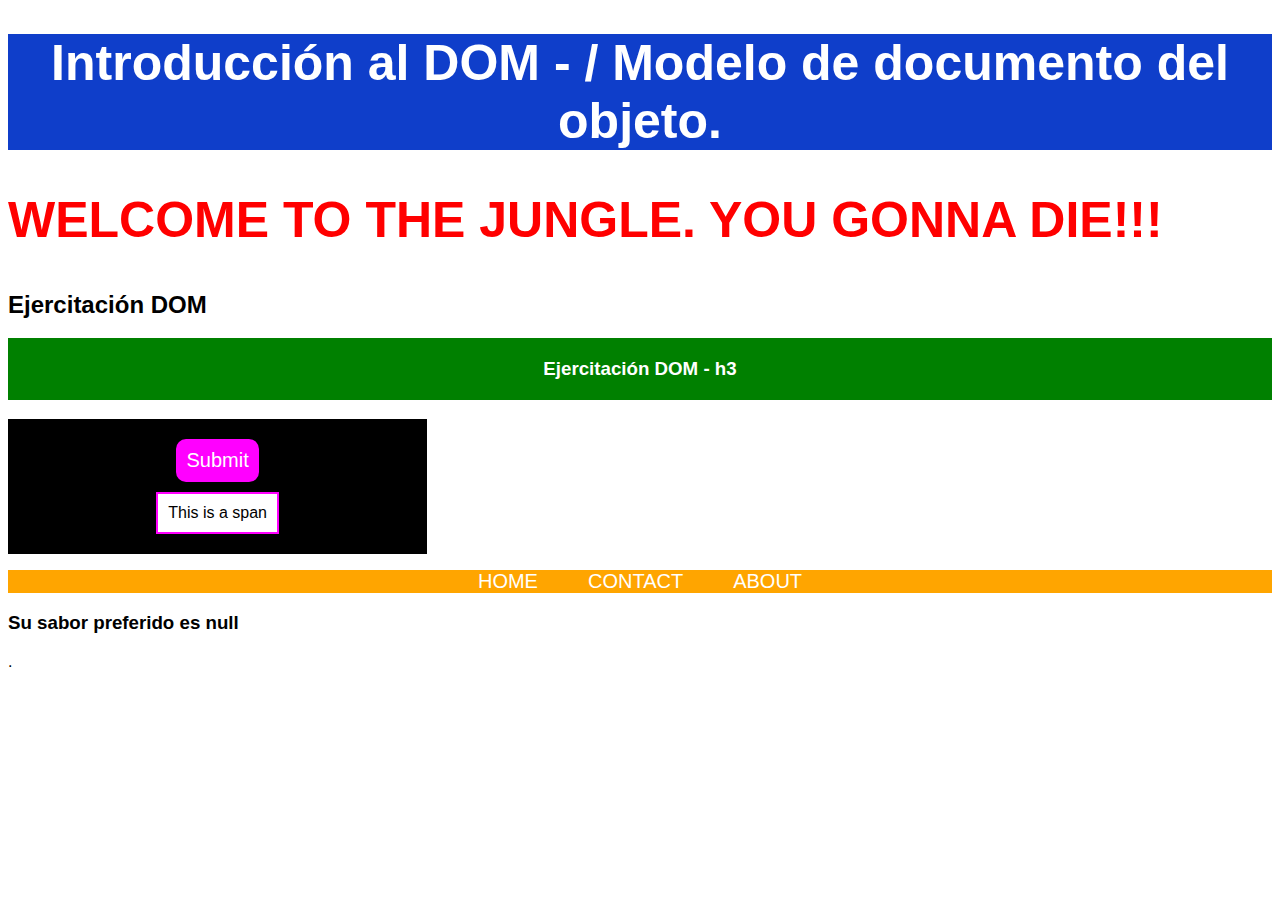
<file: Clase 10/index.html>
<!DOCTYPE html>
<html lang="en">

<head>
    <meta charset="UTF-8">
    <meta name="viewport" content="width=device-width, initial-scale=1.0">
    <title>Introducción al DOMM</title>
    <link rel="stylesheet" href="./assets/styles.css">
    <link rel="preconnect" href="https://fonts.googleapis.com">
    <link rel="preconnect" href="https://fonts.gstatic.com" crossorigin>
    <link href="https://fonts.googleapis.com/css2?family=Jersey+10&display=swap" rel="stylesheet">

</head>

<body>
    <main class="main">
        <h1 class="h1">Introducción al DOM</h1>
        <h2 id="subtitulo"></h2>
        <h2>Ejercitación DOM</h2>
        <h3 class="importante">Ejercitación DOM</h3>
        <div id="contenido">
            <button>Submit</button>
            <span>This is a span</span>
        </div>
        <ul class="ul">
            <li class="li">HOME</li>
            <li class="li">CONTACT</li>
            <li class="li">ABOUT</li>
        </ul>
        <div class="div2"></div>
    </main>
    <script src="./assets/index.js"></script>
</body>

</html>
</file>
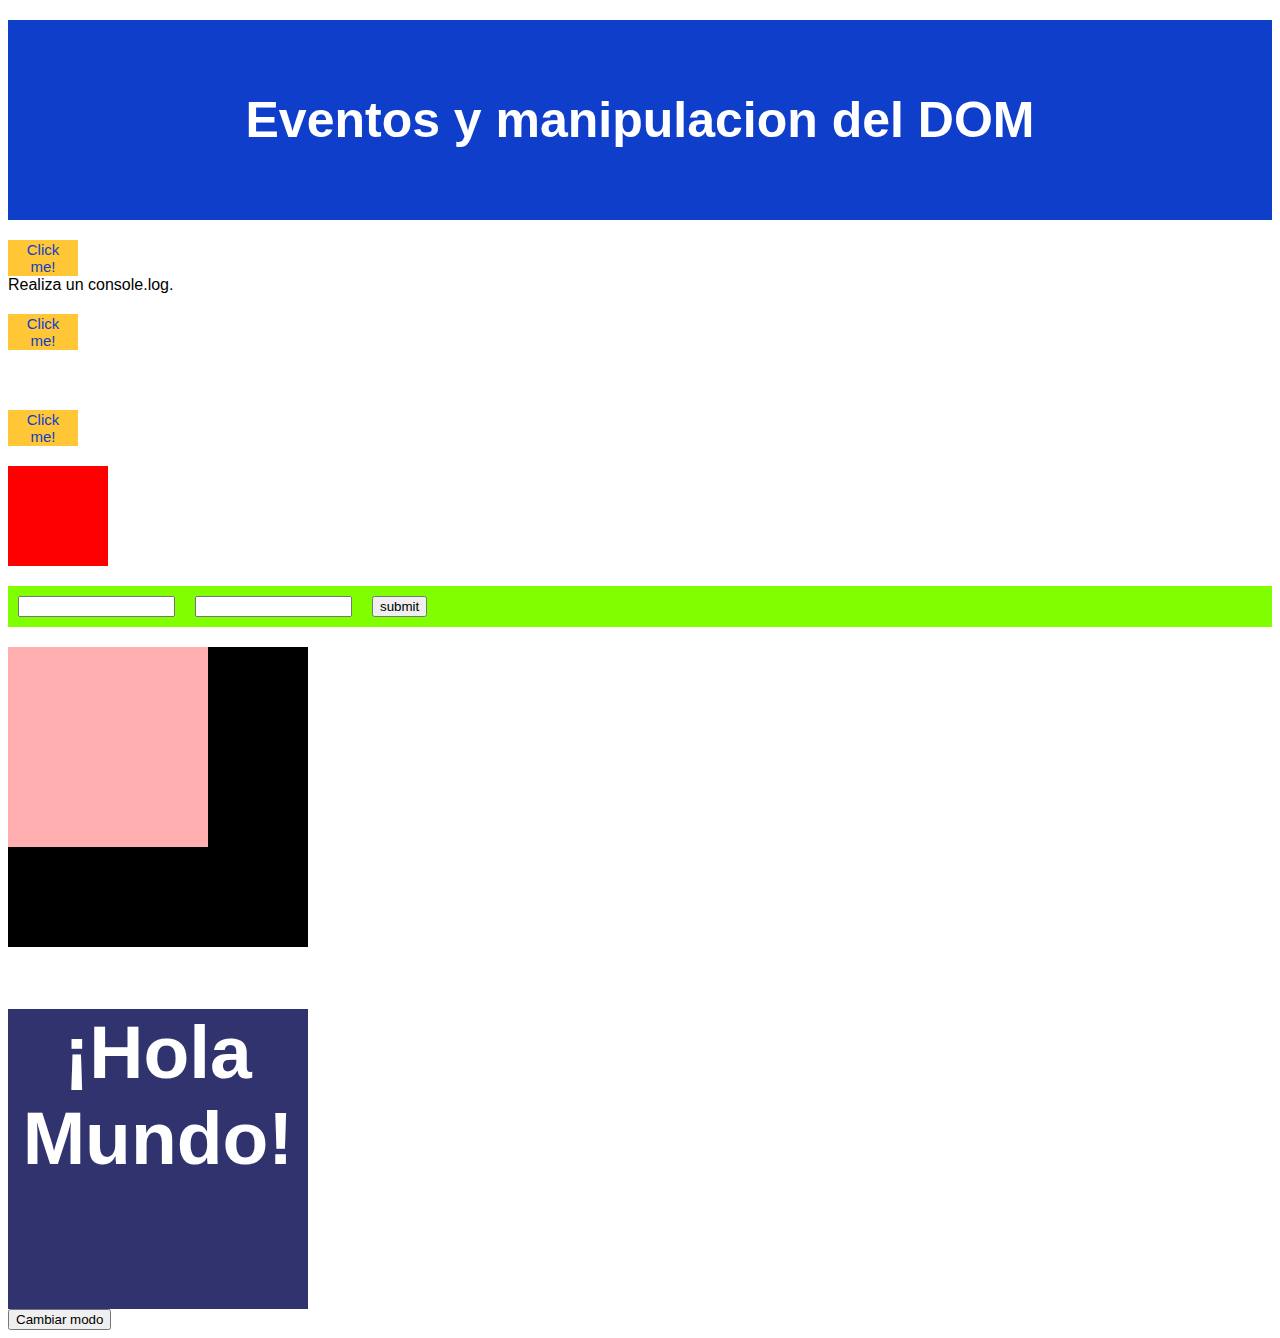
<file: Clase 11/index.html>
<!DOCTYPE html>
<html lang="en">

<head>
    <meta charset="UTF-8">
    <meta name="viewport" content="width=device-width, initial-scale=1.0">
    <title>Eventos y manipulacion del DOM</title>
    <link rel="stylesheet" href="./assets/styles.css">
</head>

<body>

    <main class="main">
        <h1 class="h1">Eventos y manipulacion del DOM</h1>
    </main>

    <div class="div2">
        <button class="btn">
            Click me!
        </button><span>Realiza un console.log.</span>
        <button class="btn2">
            Click me!
        </button>
        <h2 class="h2"></h2>
        <button class="btn3">
            Click me!
        </button>
    </div>

    <div class="divBtn3"></div>

    <div class="onload"></div>

    <form class="form">
        <input type="text">
        <input type="text">
        <button type="submit">submit</button>
    </form>

    <h2 class="preventDef"></h2>

    <div class="parent">
        <div class="child">

        </div>
    </div>

    <div id="estilos">

    </div>

    <button class="btn5">Cambiar modo</button>

    <script src="./assets/index.js"></script>
</body>

</html>
</file>
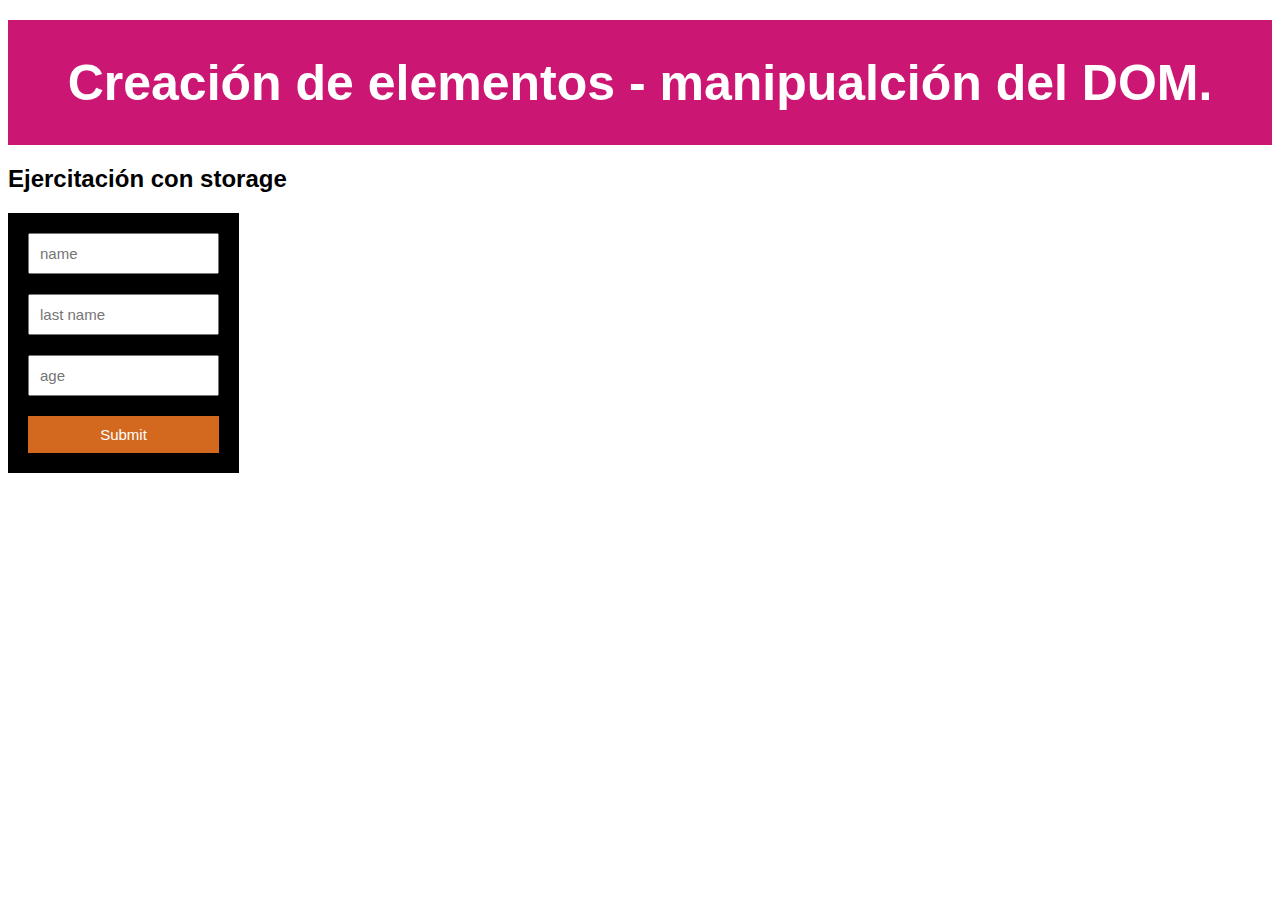
<file: Clase 12/index.html>
<!DOCTYPE html>
<html lang="en">

<head>
    <meta charset="UTF-8">
    <meta name="viewport" content="width=device-width, initial-scale=1.0">
    <title>Creación de elementos - Manipulación del DOM</title>
    <link rel="stylesheet" href="./styles.css">
</head>

<body>
    <main class="main">
        <h1 class="h1">Creación de elementos - manipualción del DOM.</h1>
    </main>

    <h2>Ejercitación con storage</h2>

    <form class="form1">
        <input class="nme" id="input1" type="text" name="name" placeholder="name">
        <input class="lst" id="input2" type="text" name="name" placeholder="last name">
        <input class="age" id="input3" type="number" name="name" placeholder="age">
        <button id="btnStorage" type="submit">Submit</button>
    </form>
    <h3 id="bienvenido"></h3>
    <!-- <script src="./index.js"></script> -->
    
    <!-- Para ver esta ejercitación desactivar script anterior -->
    <script src="./json.js"></script> 
   
</body>

</html>
</file>
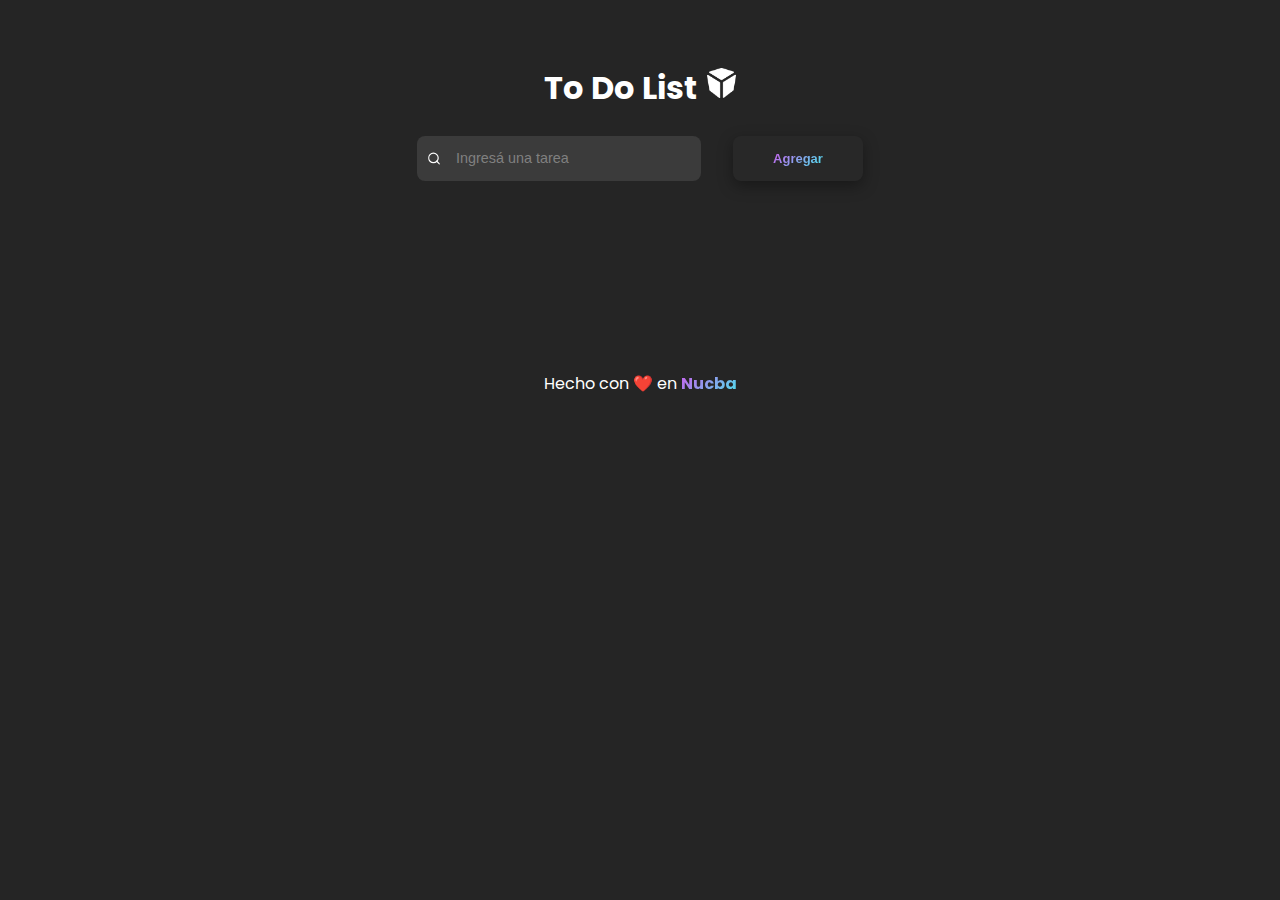
<file: Clase 13 - toDoList/index.html>
<!DOCTYPE html>
<html lang="en">

<head>
  <meta charset="UTF-8" />
  <meta http-equiv="X-UA-Compatible" content="IE=edge" />
  <meta name="viewport" content="width=device-width, initial-scale=1.0" />
  <title>TodoApp</title>
  <link rel="stylesheet" href="https://cdnjs.cloudflare.com/ajax/libs/font-awesome/6.1.2/css/all.min.css"
    integrity="sha512-1sCRPdkRXhBV2PBLUdRb4tMg1w2YPf37qatUFeS7zlBy7jJI8Lf4VHwWfZZfpXtYSLy85pkm9GaYVYMfw5BC1A=="
    crossorigin="anonymous" referrerpolicy="no-referrer" />
  <link rel="stylesheet" href="style.css" />
</head>

<body>
  <section class="todo-container">
    <h1>To Do List <img src="./img/logo-nucba.png" alt="logo" class="logo" /></h1>
    <form class="add-form">
      <div class="input-container">
        <img src="./img/lupa.svg" alt="Lupa de busqueda">

        <input type="text" class="input-text" placeholder="Ingresá una tarea">
      </div>
      <button class="add-btn"><span class="gradient-span">Agregar</span></button>
    </form>

  </section>
  <ul class="tasks-list">
    
  </ul>

  <!-- Este botón en un principio aparecerá oculto -->
  <button class="deleteAll-btn">Borrar tareas</button>
  <footer class="my">Hecho con ❤️ en <span class="gradient-span">Nucba</span></footer>
  <script src="main.js"></script>
</body>

</html>
</file>
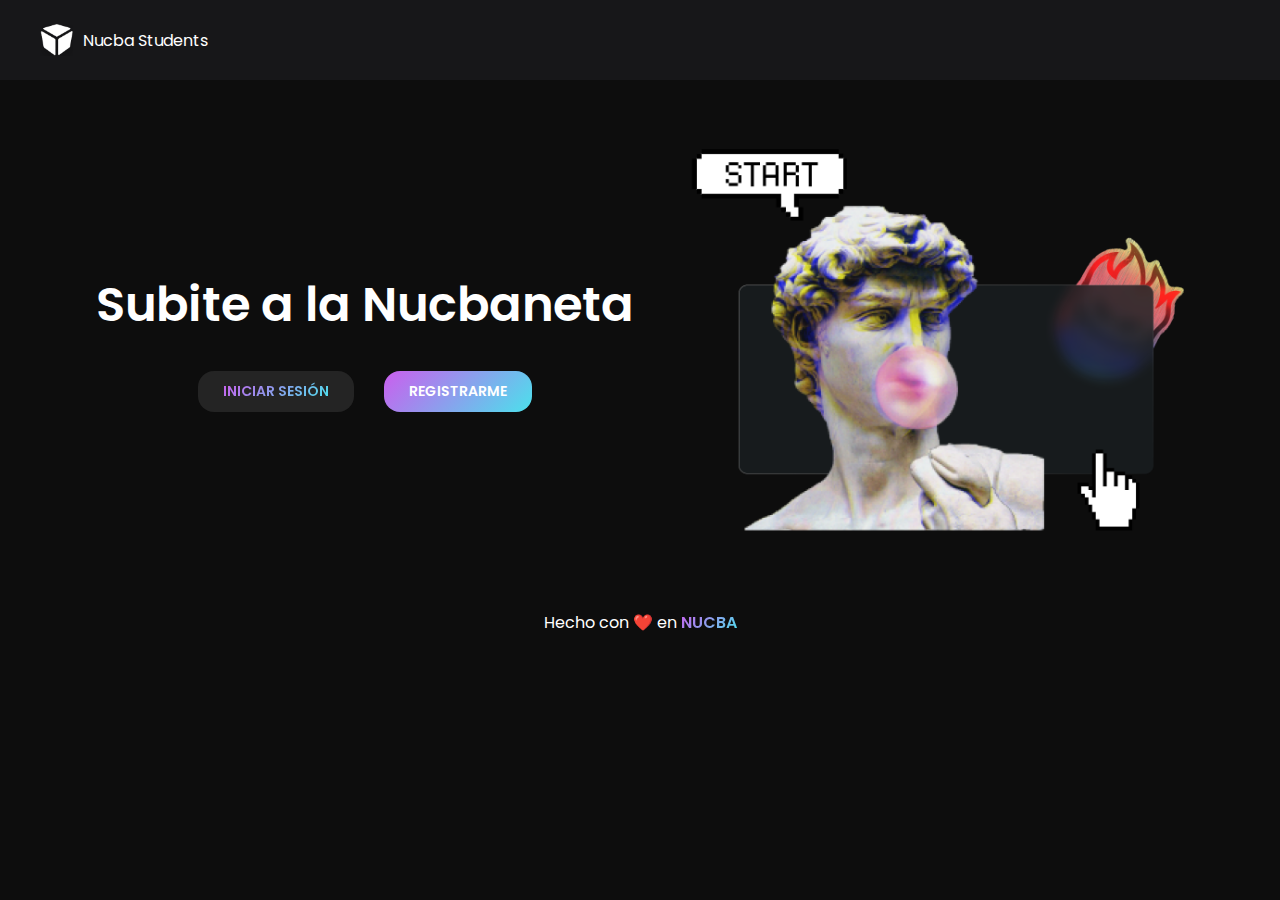
<file: Clase 14 - Nucba-students/index.html>
<!DOCTYPE html>
<html lang="en">

<head>
    <meta charset="UTF-8" />
    <meta http-equiv="X-UA-Compatible" content="IE=edge" />
    <meta name="viewport" content="width=device-width, initial-scale=1.0" />
    <title>Nucba Form</title>
    <link rel="stylesheet" href="./assets/style.css" />
</head>

<body>
    <header>
        <nav class="navbar__container">
            <div class="logo__container">
                <img src="./assets/img/logo.png" alt="logo" class="navbar__logo" /> Nucba Students
            </div>
            <!-- <img src="./assets/img/profile.png" alt="profile" /> -->
        </nav>
    </header>
    <main class="main">
        <section class="content">
            <div class="content__text">
                <h1 class="content__text__title">Subite a la Nucbaneta</h1>
                <div class="content__text__btns">
                    <a href="./pages/login.html" class="btn btn--login"><span class="btn__span ">
                            Iniciar Sesión</span></a>
                    <a href="./pages/register.html" class="btn  btn--register">Registrarme</a>
                </div>
            </div>
            <img class="content__img" src="./assets/img/david.png" alt="" />
        </section>
    </main>
    <footer class="footer">
        <p class="footer__text">
            Hecho con ❤️ en <span class="text--gradient">NUCBA</span>
        </p>
    </footer>
</body>

</html>
</file>
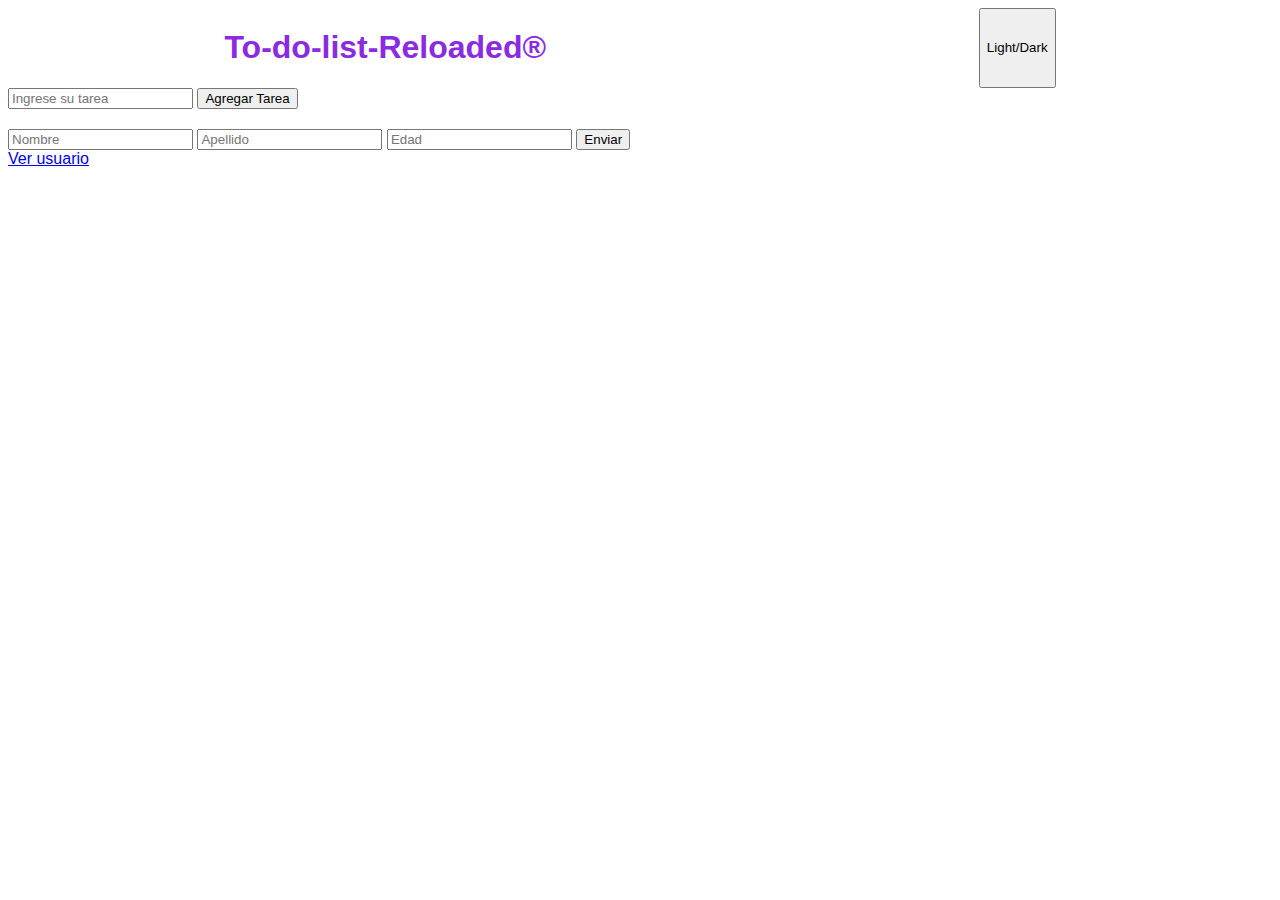
<file: Clase 16- Repaso/index.html>
<!DOCTYPE html>
<html lang="en">
<head>
    <meta charset="UTF-8">
    <meta name="viewport" content="width=device-width, initial-scale=1.0">
    <title>Repaso General</title>
    <link rel="stylesheet" href="./styles.css">
</head>
<body>
    <header>
        <h1>To-do-list-Reloaded®</h1>
        <button id="modo">Light/Dark</button>
    </header>
    <input type="text" id="taskInput" placeholder="Ingrese su tarea">
    <button id="addTaskButton">Agregar Tarea</button>
    <ul id="taskList">

    </ul>
    <h2 id="bienvenido">

    </h2>
    <form>
        <input type="text" id="nombre" placeholder="Nombre">
        <input type="text" id="apellido" placeholder="Apellido">
        <input type="text" id="edad" placeholder="Edad">
        <button type="submit">Enviar</button>
    </form>
    <div id="datos">

    </div>
    <a href="./usuario.html">Ver usuario</a>
    <script src="./script.js"></script>
</body>
</html>
</file>
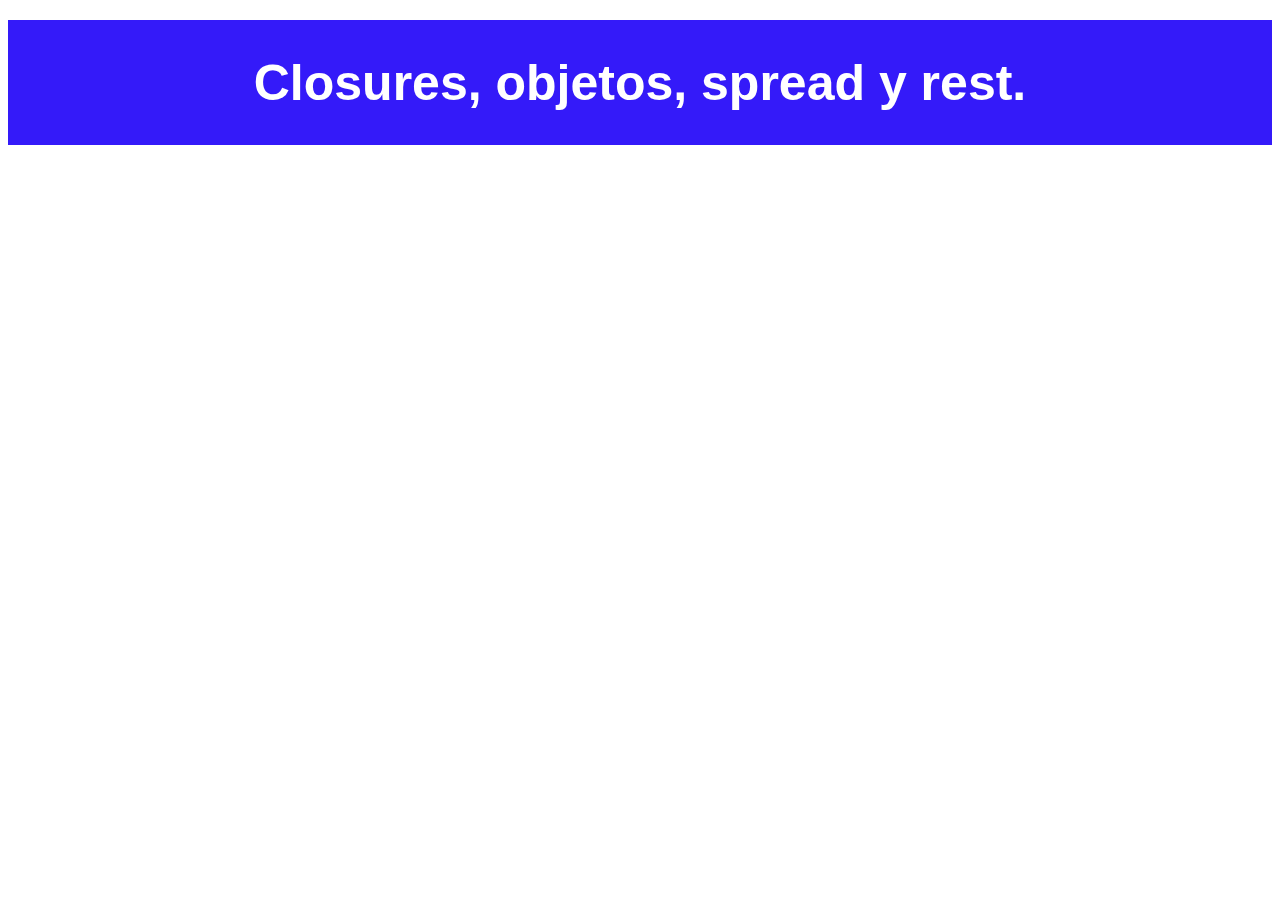
<file: Clase 6/index.html>
<!DOCTYPE html>
<html lang="en">

<head>
    <meta charset="UTF-8">
    <meta name="viewport" content="width=device-width, initial-scale=1.0">
    <title>Closures, objetos, spread y rest</title>
    <link rel="stylesheet" href="./assets/styles.css">
</head>

<body>
    <main class="main">
        <h1 class="h1">
            Closures, objetos, spread y rest.
        </h1>
    </main>
    <!-- <script src="./assets/index.js"></script> -->
    <!-- <script src="./assets/scriptCajero.js"></script> -->
    <script src="./assets/spreadOperator.js"></script>
</body>

</html>
</file>
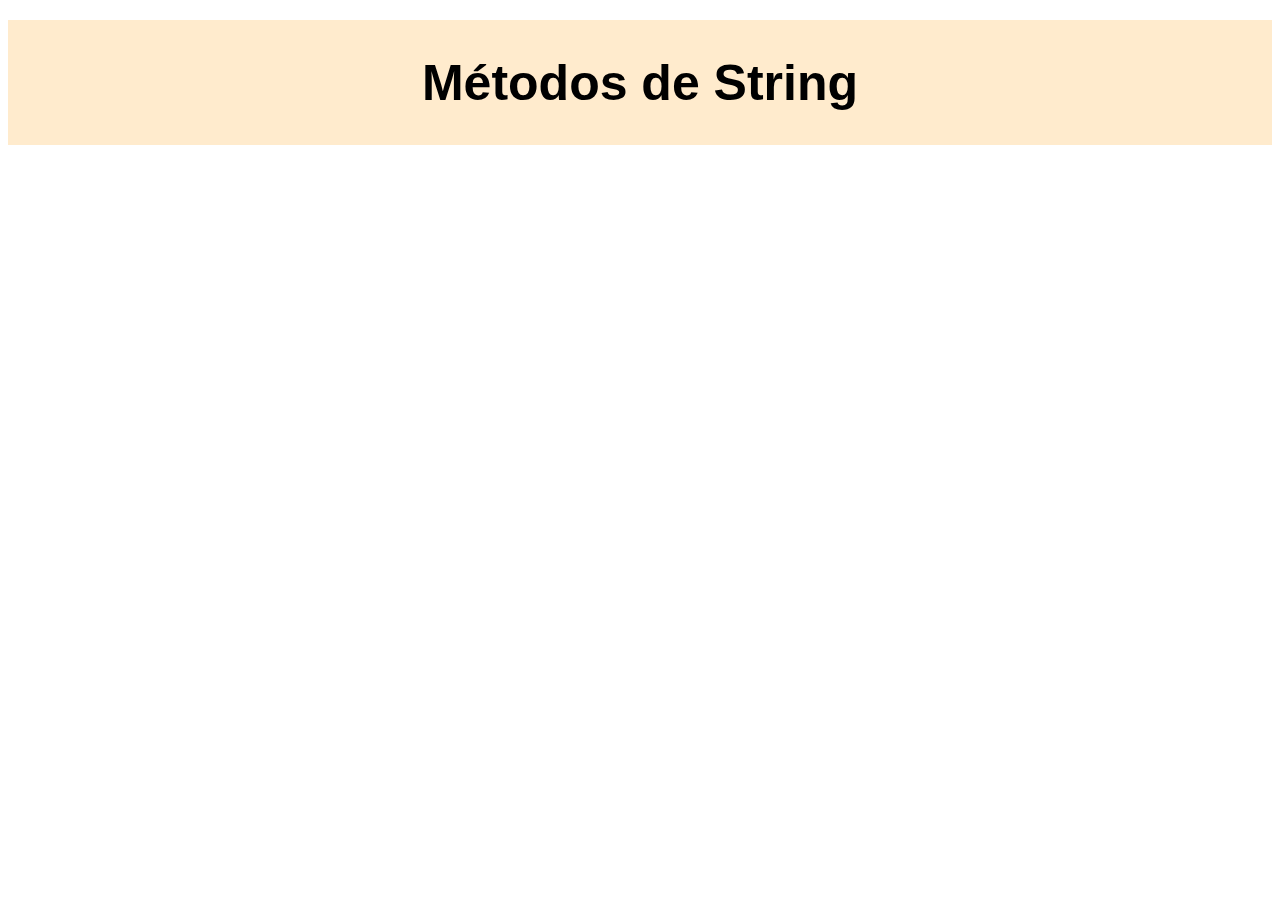
<file: Clase 7/index.html>
<!DOCTYPE html>
<html lang="en">

<head>
    <meta charset="UTF-8">
    <meta name="viewport" content="width=device-width, initial-scale=1.0">
    <title>Document</title>
    <link rel="stylesheet" href="./assets/styles.css">
</head>

<body>
    <main class="main">
        <h1 class="h1">Métodos de String</h1>
    </main>
    <script src="./assets/index.js"></script>
</body>

</html>
</file>
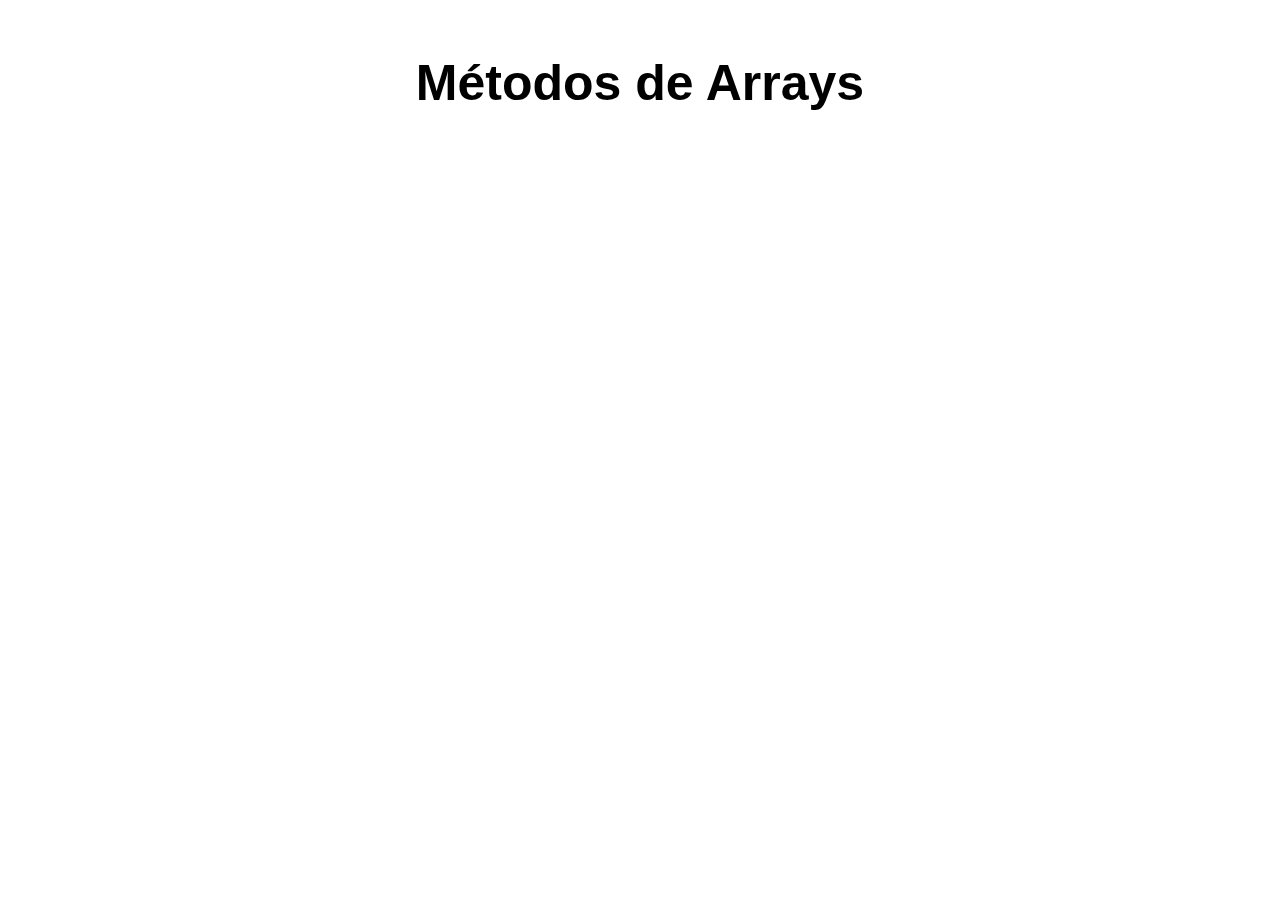
<file: Clase 8/index.html>
<!DOCTYPE html>
<html lang="en">

<head>
    <meta charset="UTF-8">
    <meta name="viewport" content="width=device-width, initial-scale=1.0">
    <title>Document</title>
    <link rel="stylesheet" href="./assets/styles.css">
    <link rel="preconnect" href="https://fonts.googleapis.com">
    <link rel="preconnect" href="https://fonts.gstatic.com" crossorigin>
    <link href="https://fonts.googleapis.com/css2?family=Jersey+20+Charted&family=Jersey+25&display=swap"
        rel="stylesheet">
</head>

<body>
    <main class="main">
        <h1 class="h1">Métodos de Arrays</h1>
        <section class="arrays">

        </section>
    </main>
    <script src="./assets/scripts.js"></script>
</body>

</html>
</file>
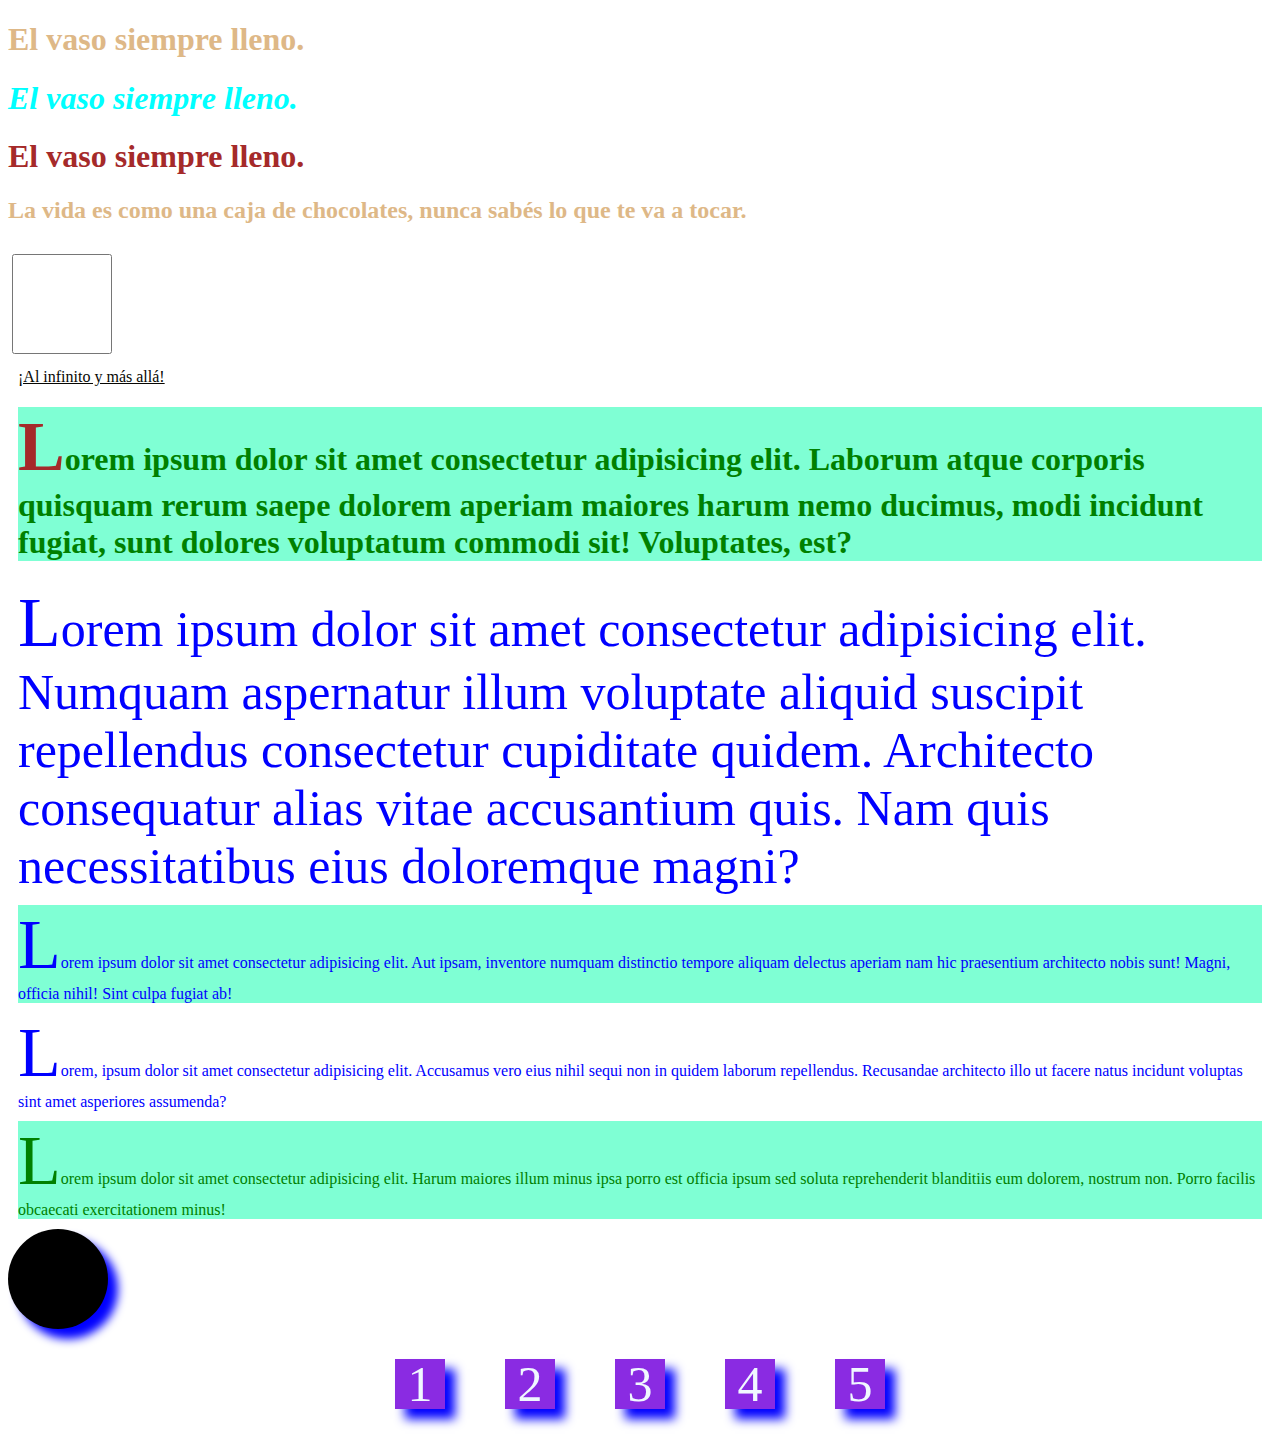
<file: Precourse/index.html>
<!DOCTYPE html>
<html lang="en">

<head>
    <meta charset="UTF-8">
    <meta name="viewport" content="width=device-width, initial-scale=1.0">
    <title>Document</title>
    <link rel="stylesheet" href="assets/styles.css">
</head>

<body>
    <h1 class="titulo-uno">El vaso siempre lleno.


    </h1>
    <h1 class="titulo-dos italic">El vaso siempre lleno.</h1>
    <h1 class="titulo-tres">El vaso siempre lleno.</h1>

    <h2>La vida es como una caja de chocolates, nunca sabés lo que te va a tocar.</h2>
    <input type="checkbox">
    <a target="_blank" href="https://en.wikipedia.org/wiki/Universe">¡Al infinito y más allá!</a>
    <div>
        <h1>
            <p>Lorem ipsum dolor sit amet consectetur adipisicing elit. Laborum atque corporis quisquam rerum saepe
                dolorem aperiam maiores harum nemo ducimus, modi incidunt fugiat, sunt dolores voluptatum commodi sit!
                Voluptates, est?</p>
        </h1>
        <p>Lorem ipsum dolor sit amet consectetur adipisicing elit. Numquam aspernatur illum voluptate aliquid suscipit
            repellendus consectetur cupiditate quidem. Architecto consequatur alias vitae accusantium quis. Nam quis
            necessitatibus eius doloremque magni?</p>
        <p>Lorem ipsum dolor sit amet consectetur adipisicing elit. Aut ipsam, inventore numquam distinctio tempore
            aliquam delectus aperiam nam hic praesentium architecto nobis sunt! Magni, officia nihil! Sint culpa fugiat
            ab!</p>
        <p>Lorem, ipsum dolor sit amet consectetur adipisicing elit. Accusamus vero eius nihil sequi non in quidem
            laborum repellendus. Recusandae architecto illo ut facere natus incidunt voluptas sint amet asperiores
            assumenda?</p>
        <p>Lorem ipsum dolor sit amet consectetur adipisicing elit. Harum maiores illum minus ipsa porro est officia
            ipsum sed soluta reprehenderit blanditiis eum dolorem, nostrum non. Porro facilis obcaecati exercitationem
            minus!</p>
    </div>
    <div class="circulo"></div>

    <div class="flex-box">
        <div class="uno">1</div> 
        <div class="dos">2</div> 
        <div class="tres">3</div> 
        <div class="cuatro">4</div> 
        <div class="cinco">5</div> 
    </div>
</body>

</html>
</file>
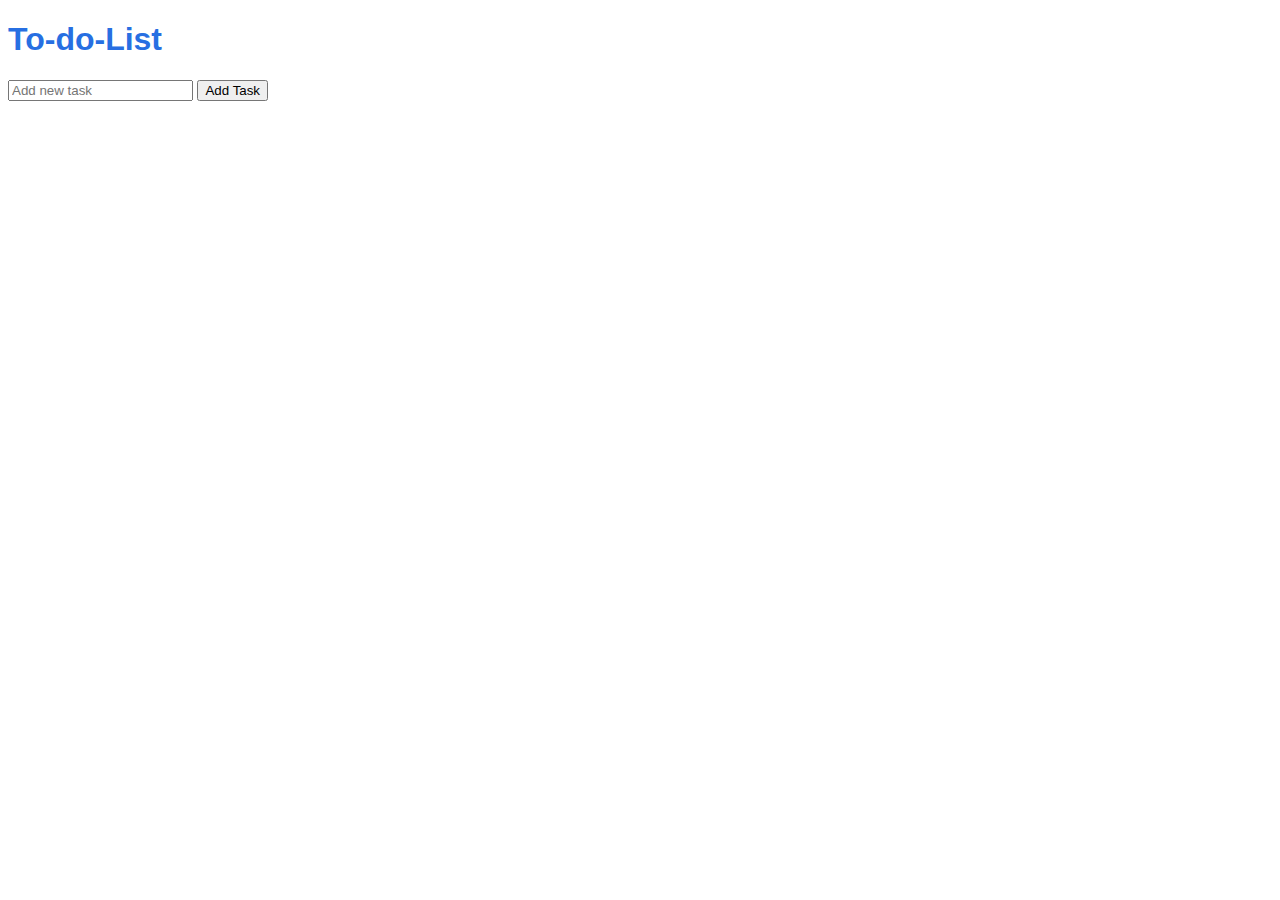
<file: Clase 11/Ejemplo/index.html>
<!DOCTYPE html>
<html lang="en">

<head>
    <meta charset="UTF-8">
    <meta name="viewport" content="width=device-width, initial-scale=1.0">
    <title>Document</title>
    <link rel="stylesheet" href="./style.css">
</head>

<body>
    <h1>To-do-List</h1>
    <input type="text" id="task-input" placeholder="Add new task">
    <button id="addTaskBtn">Add Task</button>
    <ul id="taskList">

    </ul>
    <script src="./index.js"></script>
</body>

</html>
</file>
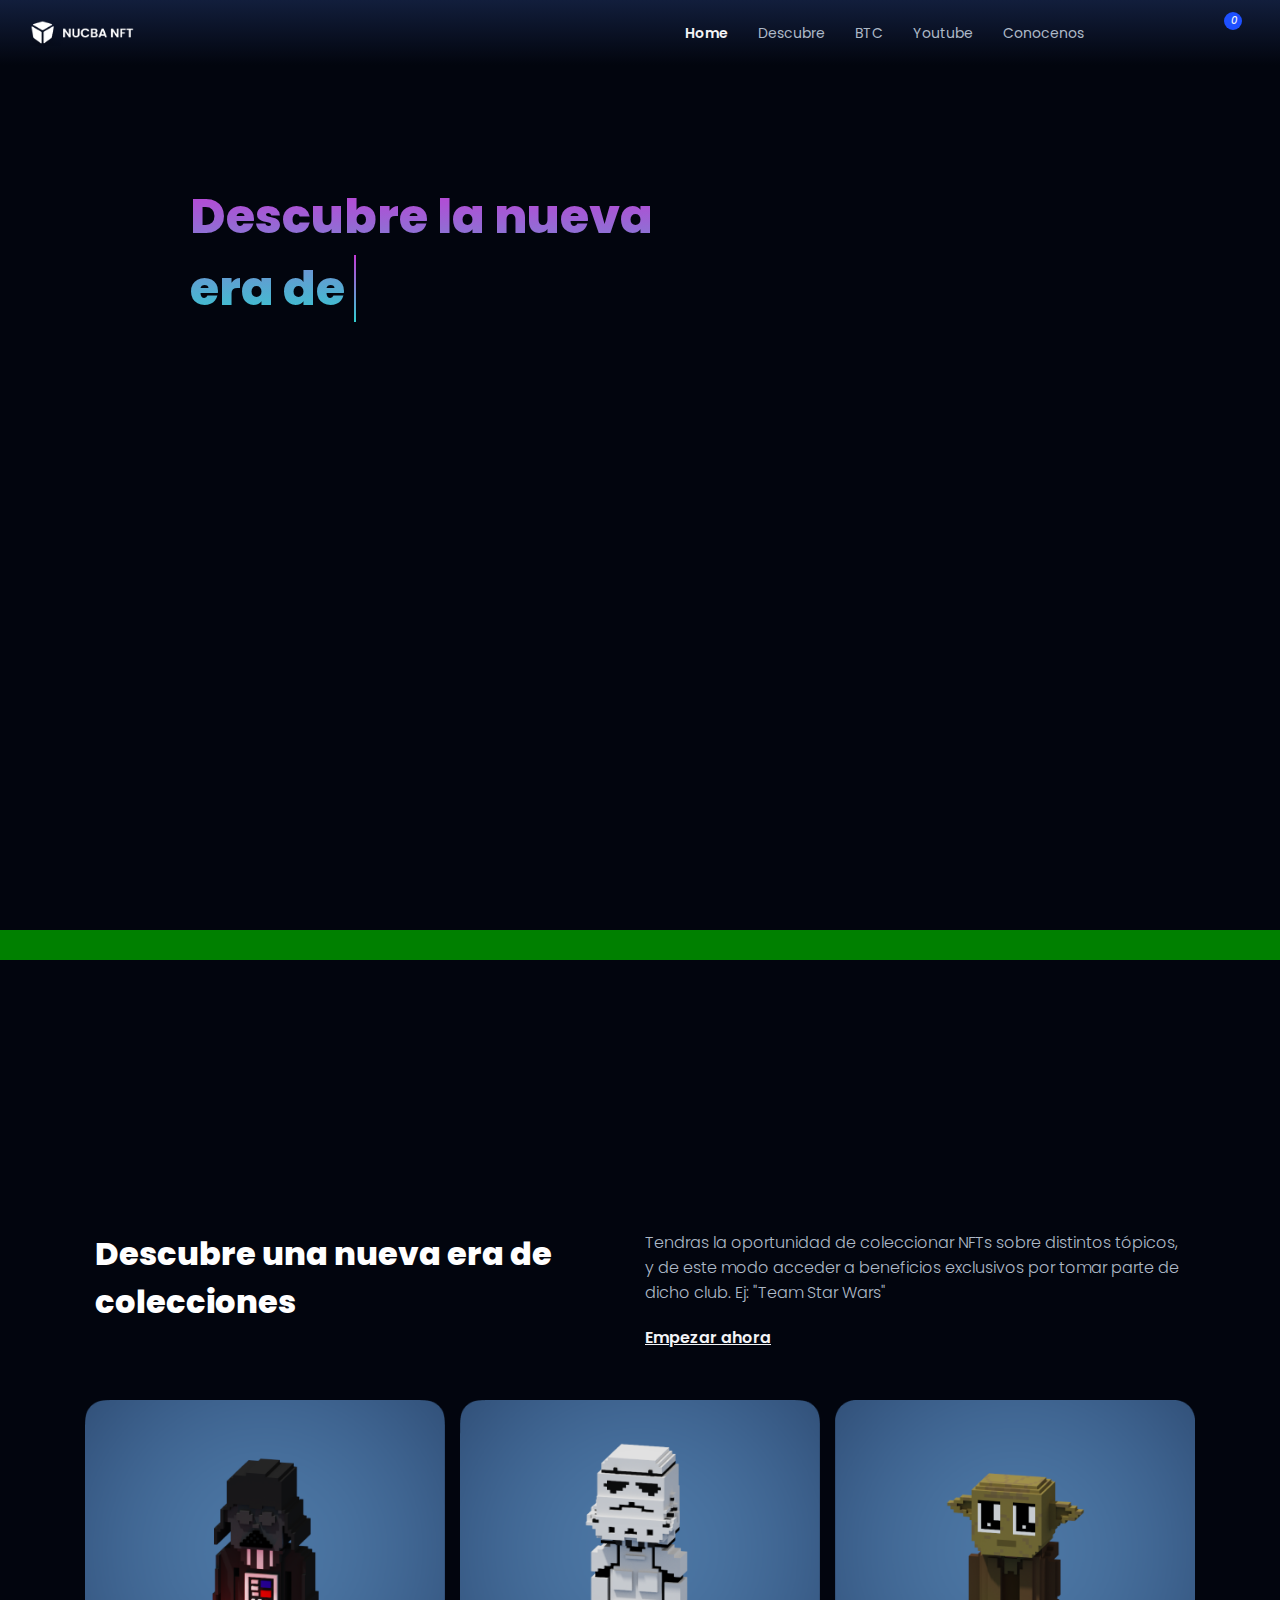
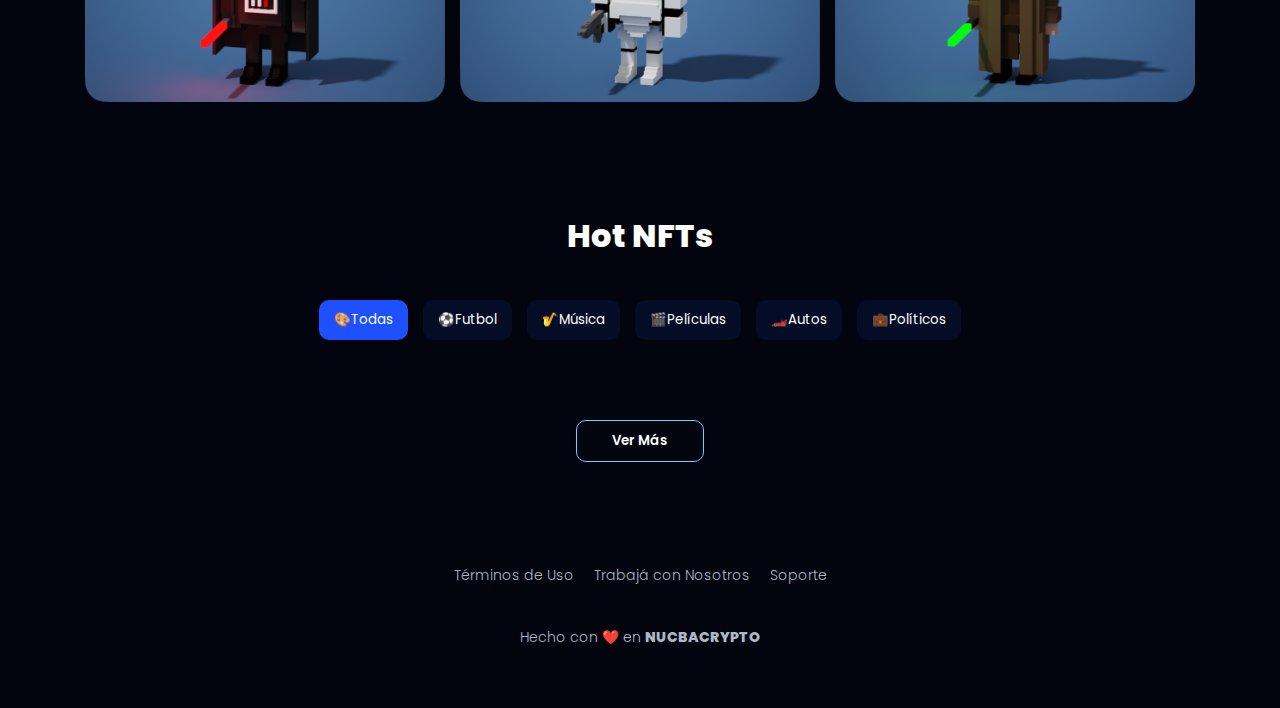
<file: Clase 17 - Nucba NFT I/Nucba-NFT/index.html>
<!DOCTYPE html>
<html lang="en">

<head>
  <meta charset="UTF-8" />
  <meta http-equiv="X-UA-Compatible" content="IE=edge" />
  <meta name="viewport" content="width=device-width, initial-scale=1.0" />
  <title>NFT Landing</title>
  <!-- AGREGAMOS FAVICON (HACERLO AL FINAL DE LA CLASE) -->
  <link rel="apple-touch-icon" sizes="180x180" href="./assets/img/favicons/apple-touch-icon.png" />
  <link rel="icon" type="image/png" sizes="32x32" href="./assets/img/favicons/favicon-32x32.png" />
  <link rel="icon" type="image/png" sizes="16x16" href="./assets/img/favicons/favicon-16x16.png" />
  <!-- AGREGAMOS PSEUDOELEMENTOS.CSS -->
  <link rel="stylesheet" href="./assets/styles.css" />
  <link rel="stylesheet" href="./assets/mediaqueries.css" />
  <link rel="stylesheet" href="./assets/animaciones.css" />
  <!-- AGREGAMOS CDN DE FONT-AWESOME -->
  <link rel="stylesheet" href="https://cdnjs.cloudflare.com/ajax/libs/font-awesome/6.1.2/css/all.min.css"
    integrity="sha512-1sCRPdkRXhBV2PBLUdRb4tMg1w2YPf37qatUFeS7zlBy7jJI8Lf4VHwWfZZfpXtYSLy85pkm9GaYVYMfw5BC1A=="
    crossorigin="anonymous" referrerpolicy="no-referrer" />
</head>

<body>
  <header>
    <img src="./assets/img/logo.png" alt="Logo de Nucba NFT" class="logo" />
    <nav class="navbar">
      <div class="menu-label">
        <img src="./assets/img/menu.png" alt="" class="menu-icon" />
      </div>



      <ul class="navbar-list">
        <li><a class="navbar-link" href="#hero">Home</a></li>
        <li><a class="navbar-link" href="#discover">Descubre</a></li>
        <li><a class="navbar-link" href="#products">BTC</a></li>


        <li>
          <a href="https://www.youtube.com/c/Nucbaok" target="_blank">Youtube</a>
        </li>
        <li>
          <a href="https://nucba.com.ar/" target="_blank">Conocenos</a>
        </li>
      </ul>

      <div class="cart-label">

        <i class="fa-solid fa-cart-shopping cart-icon">
          <div class="cart-bubble">0</div>
        </i>
      </div>


      <div class="cart">

        <h2>Tus NFTs</h2>


        <div class="cart-container">

        </div>

        <span class="divider"></span>

        <div class="cart-total">
          <p>Total:</p>
          <span class="total">18.3 ETH</span>
        </div>
        <button class="btn-buy">Comprar</button>
        <button class="btn-delete">Vaciar carrito</button>
      </div>

      <div class="overlay"></div>
    </nav>
  </header>

  <main>
    <!-- hero -->
    <section id="hero">
      <div class="hero-info">
        <h1>Descubre la nueva era de <span>Crypto</span></h1>
        <p>
          NUCBA NFT es el primer Marketplace educativo tecnológico de NFT, que
          son elementos digitales épicos que realmente puedes poseer. Los
          elementos digitales existen desde hace mucho tiempo, pero
          <span>Nucba</span> como este.
        </p>
        <a href="#info">Be Nucber</a>
      </div>
      <div class="hero-card">
        <img src="./assets/img/hero/hero-card.png" alt="BTC de ejemplo" />
        <div class="hero-card-info">
          <div class="hero-card-top">
            <h3>"The Greatest of All Time"</h3>
            <span>10</span>
          </div>
          <div class="hero-card-bottom">
            <div class="hero-card-creator">
              <img src="./assets/img/hero/creator.png" alt="Imagen de Carles Rexach" />
              <div class="creator-info">
                <p>Creador</p>
                <p>Carles Rexach</p>
              </div>
            </div>
            <div class="hero-card-price">
              <p>Value</p>
              <span>9 ETH</span>
            </div>
          </div>
        </div>
      </div>
    </section>
    <!-- info -->
    <section id="info">
      <h2>Crea, Aprende Y Comparte Los NFTs</h2>
      <div class="info-cards-container">
        <div class="info-card">
          <img src="./assets/img/info/info-icon.png" alt="Icono NFTs" />
          <h3>Configura tu Wallet</h3>
          <p>
            Una vez que haya configurado la billetera de su elección,
            conéctela a OpenSea.
          </p>
        </div>
        <div class="info-card">
          <img src="./assets/img/info/info-icon.png" alt="Icono NFTs" />
          <h3>Agregá tus NFTs</h3>
          <p>
            Una vez que haya configurado la billetera de su elección, busca
            los NFT de NUCBA y adquiere los que más te gusten.
          </p>
        </div>
        <div class="info-card">
          <img src="./assets/img/info/info-icon.png" alt="Icono NFTs" />
          <h3>¡Coleccionalos!</h3>
          <p>
            A partir de ahora, formás parte de la comunidad de NUCBA NFT y vas
            a poder acceder a contenidos educativos exclusivos sobre el mundo
            crypto.
          </p>
        </div>
      </div>
    </section>
    <!-- discover -->
    <section id="discover">
      <!-- discover info text -->
      <div class="discover-info">
        <h2>Descubre una nueva era de colecciones</h2>
        <div class="discover-text">
          <p>
            Tendras la oportunidad de coleccionar NFTs sobre distintos
            tópicos, y de este modo acceder a beneficios exclusivos por tomar
            parte de dicho club. Ej: "Team Star Wars"
          </p>
          <a href="#">Empezar ahora</a>
        </div>
      </div>

      <!-- discover cards -->
      <div class="discover-cards">
        <img src="./assets/img/discover/darth-vader.png" alt="darth vader" />
        <img src="./assets/img/discover/trooper.png" alt="trooper" />
        <img src="./assets/img/discover/yoda.png" alt="yoda" />
      </div>
    </section>
    <!-- products -->
    <section id="products">
      <h2>Hot NFTs</h2>
      <!-- categories -->
      <div class="categories">
        <button class="category active">🎨Todas</button>
        <button class="category" data-category="futbol">⚽Futbol</button>
        <button class="category" data-category="musica">🎷Música</button>
        <button class="category" data-category="peliculas">🎬Películas</button>
        <button class="category" data-category="autos">🏎️Autos</button>
        <button class="category" data-category="politicos">️💼Políticos</button>
      </div>

      <!-- products -->
      <div class="products-container">

      </div>
      <button class="btn-load">Ver Más</button>
    </section>
  </main>
  <footer>
    <div>
      <ul class="footer-links">
        <li><a href="#">Términos de Uso</a></li>
        <li><a href="#">Trabajá con Nosotros</a></li>
        <li><a href="#">Soporte</a></li>
      </ul>
    </div>
    <p>Hecho con ❤️ en <span>NUCBACRYPTO</span></p>
  </footer>
  <div class="add-modal"></div>
  <script src="./assets/data.js"></script>
  <script src="./assets/index.js"></script>
</body>

</html>
</file>
<file: Clase 10/assets/styles.css>
* {
    font-family: 'Gill Sans', 'Gill Sans MT', Calibri, 'Trebuchet MS', sans-serif;
}

.main {
    /* display: flex;
    justify-content: center; */
    margin-top: 20px;
    /* background-color: rgb(15, 62, 202); */
}

.h1 {
    font-size: 50px;
    background-color: rgb(15, 62, 202);
    color: white;
    text-align: center;
}
</file>
<file: Clase 11/assets/styles.css>
* {
    font-family: 'Gill Sans', 'Gill Sans MT', Calibri, 'Trebuchet MS', sans-serif;
}

.main {
    display: flex;
    justify-content: center;
    flex-direction: column;
    align-items: center;
    margin-top: 20px;
    background-color: rgb(15, 62, 202);
    height: 200px;
}

.mainDark {
    background-color: rgb(58, 30, 74);
}

.h1 {
    font-size: 50px;
    /* background-color: rgb(15, 62, 202); */
    color: white;
    text-align: center;
}

.btn,
.btn2,
.btn3 {
    margin-top: 20px;
    font-size: 15px;
    border: none;
    /* box-shadow: 0px 0px 5px 5px blue; */
    background-color: rgb(255, 198, 53);
    color: rgb(15, 62, 202);
    cursor: pointer;
    width: 70px;
}

.div2 {
    display: flex;
    flex-direction: column;
    width: 70px;
    max-width: 500px;
    width: 100%;
}

.divBtn3 {
    margin-top: 20px;
    width: 100px;
    height: 100px;
    background-color: red;
}

.divBtn3-var {
    margin-top: 20px;
    width: 100px;
    height: 100px;
    background-color: rgb(72, 193, 118);
}

.form {
    margin-top: 20px;
    background-color: chartreuse;
    padding: 10px;
    display: flex;
    gap: 20px
}

.parent {
    width: 300px;
    height: 300px;
    background-color: black;
}

.child {
    width: 200px;
    height: 200px;
    background-color: rgb(255, 175, 175);
}

#estilos {
    margin-top: 20px;
    width: 300px;
    height: 300px;
    background-color: rgb(49, 51, 111);
}

.dark {
    background-color: rgb(18, 5, 35);
    color: white;
}
</file>
<file: Clase 12/styles.css>
* {
    font-family: 'Gill Sans', 'Gill Sans MT', Calibri, 'Trebuchet MS', sans-serif;
}

.main {
    display: flex;
    justify-content: center;
    margin-top: 20px;
    background-color: rgb(203, 22, 115);
}

.h1 {
    font-size: 50px;
    color: white;
}

.div1 {
    width: 100px;
    height: fit-content;
    background-color: rgb(27, 8, 34);
    margin-top: 20px;
}

.h3Div {
    color: white;
    text-align: center;
    margin: 0;
    font-size: 30px;
}

.img {
    width: 500px;
    margin-top: 20px;
    border: 10px solid;
}

.h2 {
    /* text-align: center; */
    color: rgb(32, 13, 49);
    font-size: 30px;
    margin: 0;
    margin-top: 20px;
}

.button {
    background-color: #04AA6D;
    /* Green */
    border: none;
    color: white;
    padding: 15px 32px;
    text-align: center;
    text-decoration: none;
    display: inline-block;
    font-size: 16px;
    display: block;
    width: fit-content;
    margin-top: 20px;
}

.h3 {
    color: white;
    text-align: center;
    padding-top: 40px;
    margin: 0;
    font-size: 30px;
}

.input {
    width: 100%;
    padding: 12px 20px;
    margin: 8px 0;
    box-sizing: border-box;
    background-color: rgb(33, 37, 36);
    font-size: 15px;
    color: white;
}

.form {
    display: flex;
    flex-direction: column;
    width: 200px;
    gap: 10px;
    margin-top: 60px;
    padding: 20px;
    border-left: 5px solid rgb(80, 80, 80);
    border-bottom: 5px solid rgb(80, 80, 80);
}

.caja {
    max-width: 1280px;
    width: 80%;
    height: fit-content;
    background-color: cornflowerblue;
    margin-top: 20px;
    font-weight: bold;
}

.p {
    text-align: center;
    font-size: 20px;
    color: white;
    text-transform: uppercase;
    margin: 0;
    padding: 30px 0 0 0;
}

.form1 {
    display: flex;
    flex-direction: column;
    width: fit-content;
    gap: 20px;
    margin-top: 20px;
    background-color: black;
    padding: 20px;
}

#input1, #input2, #input3 {
    padding: 10px;
    font-size: 15px;
}

#btnStorage {
    padding: 10px;
    background-color: chocolate;
    border: none;
    font-size: 15px;
    color: white;
    
}
</file>
<file: Clase 13 - toDoList/style.css>
@import url("https://fonts.googleapis.com/css2?family=Poppins:wght@300;400;600;800&display=swap");

* {
  margin: 0;
  padding: 0;
  box-sizing: border-box;
  text-decoration: none;
  list-style: none;
}

body {
  background: #252525;
  font-family: "Poppins";
  display: flex;
  align-items: center;
  justify-content: center;
  flex-direction: column;
}

h1 {
  font-size: 2rem;
  color: white;
  text-align: center;
  display: flex;
  align-items: center;
  justify-content: center;
  gap: 10px;
}

.logo {
  margin-bottom: 10px;
  height: 30px;
}

.todo-container {
  display: flex;
  flex-direction: column;
  gap: 1.5rem;
  padding: 4rem;
}

.add-form {
  display: flex;
  gap: 2rem;
  flex-wrap: wrap;
}

.input-container {
  display: flex;
}

.input-text {
  display: flex;
  background-color: #3b3b3b;
  outline: none;
  border: none;
  padding: 15px 10px;
  border-radius: 0px 8px 8px 0px;
  width: 250px;
  color: white;
  padding-left: 5px;
}

.input-text::placeholder {
  color: #808080;
  font-size: 0.9rem;
}

.input-container img {
  width: 34px;
  background-color: #3b3b3b;
  border-radius: 8px 0px 0px 8px;
  padding: 0.7rem;
}

.add-btn {
  background: #282828;
  outline: none;
  border: 0px solid;
  padding: 10px 40px;
  border-radius: 8px;
  font-size: 13px;
  cursor: pointer;
  box-shadow: rgba(0, 0, 0, 0.35) 0px 5px 15px;
}

.gradient-span {
  background: #12c2e9; /* fallback for old browsers */
  background: -webkit-linear-gradient(135deg, #cb5eee 0%, #4be1ec 100%);
  background: linear-gradient(135deg, #cb5eee 0%, #4be1ec 100%);
  background-clip: text;
  color: transparent;
  -webkit-background-clip: text;
  font-weight: 700;
}

.delete-btn {
  cursor: pointer;
}

.tasks-list {
  display: flex;
  justify-content: flex-start;
  align-items: center;
  flex-direction: column;
  width: min(550px, 90%);
  gap: 1rem;
}

.tasks-list li {
  background: #282828;
  color: rgb(226, 226, 226);
  border-radius: 8px;
  display: flex;
  justify-content: space-between;
  align-items: center;
  width: 100%;
  padding: 20px 30px;
  box-shadow: rgba(0, 0, 0, 0.35) 0px 5px 15px;
}

.deleteAll-btn {
  margin-top: 30px;
  background: #12c2e9; /* fallback for old browsers */
  background: -webkit-linear-gradient(135deg, #cb5eee 0%, #4be1ec 100%);
  background: linear-gradient(135deg, #cb5eee 0%, #4be1ec 100%);
  outline: none;
  border: 0px solid;
  padding: 15px 40px;
  border-radius: 8px;
  color: rgb(226, 226, 226);
  font-size: 14px;
  cursor: pointer;
  font-weight: 700;
  width: min(550px, 90%);
}

.deleteAll-btn:hover {
  background: -webkit-linear-gradient(135deg, #c149e9 0%, #2bc7d2 100%);
  background: linear-gradient(135deg, #c149e9 0%, #2bc7d2 100%);
}

.add-btn:hover {
  background-color: #252525;
}

.hidden {
  visibility: hidden;
}

footer {
  text-align: center;
  color: white;
  padding: 50px 0px;
}

@media (max-width: 576px) {
  .input-text {
    width: 100%;
  }

  .input-container {
    width: 95%;
  }

  .add-container {
    justify-content: center;
    gap: 1rem;
  }

  .todo-container {
    padding: 2rem 1rem;
    justify-content: center;
    align-items: center;
  }

  .add-btn {
    width: 95%;
  }
}
</file>
<file: Clase 14 - Nucba-students/assets/style.css>
@import url("https://fonts.googleapis.com/css2?family=Montserrat:wght@300;400;600;700;800;900&family=Poppins:wght@300;400;500;600;700;800&display=swap");

* {
  margin: 0;
  padding: 0;
  box-sizing: border-box;
  list-style: none;
  text-decoration: none;
}

body {
  font-family: "Poppins", sans-serif;
  background: #0d0d0d;
  color: white;
}

header {
  display: flex;
  justify-content: space-between;
  align-items: center;
  padding: 20px;
  background: #171719;
  z-index: 1;
  height: 80px;
}

.navbar__container {
  display: flex;
  justify-content: space-between;
  align-items: center;
  padding: 20px;
  background: #171719;
  z-index: 1;
  height: 80px;
  width: 100%;
}

.logo__container {
  display: flex;
  justify-content: center;
  align-items: center;
  gap: 10px;
  height: 100%;
  color: white;
}

.navbar__logo {
  height: 80%;
}

main {
  max-width: 1200px;
  margin: 0 auto;
  margin-top: 10px;
}

.content {
  display: flex;
  justify-content: center;
  align-items: center;
  align-content: space-around;
  gap: 50px;
}

.content__text h1 {
  font-size: 3rem;
  font-weight: 600;
}

.content__text {
  display: flex;
  flex-direction: column;
  align-items: center;
}

.content__img {
  max-width: 500px;
}

.content__text__btns {
  display: flex;
  gap: 30px;
  padding-top: 30px;
}

.btn {
  padding: 10px 25px;
  border-radius: 1rem;
  background-color: #252525;
  font-size: 14px;
}

.btn--login {
  background-color: #242424;
}

.btn__span {
  background: #12c2e9; /* fallback for old browsers */
  background: -webkit-linear-gradient(135deg, #cb5eee 0%, #4be1ec 100%);
  background: linear-gradient(135deg, #cb5eee 0%, #4be1ec 100%);
  background-clip: text;
  color: transparent;
  -webkit-background-clip: text;
  font-weight: 600;
  text-transform: uppercase;
}

.btn--login:hover {
  background-color: #171719;
}

.btn--register {
  background: #12c2e9; /* fallback for old browsers */
  background: -webkit-linear-gradient(135deg, #cb5eee 0%, #4be1ec 100%);
  background: linear-gradient(135deg, #cb5eee 0%, #4be1ec 100%);
  color: white;
  font-weight: 600;
  text-transform: uppercase;
}

.btn--register:hover {
  background: -webkit-linear-gradient(135deg, #c149e9 0%, #2bc7d2 100%);
  background: linear-gradient(135deg, #c149e9 0%, #2bc7d2 100%);
}

footer {
  display: flex;
  flex-direction: column;
  justify-content: center;
  align-items: center;
  padding: 20px 0px;
}

.form--redirect {
  margin-top: 10px;
}

.text--gradient,
.link--gradient {
  background: #12c2e9; /* fallback for old browsers */
  background: -webkit-linear-gradient(135deg, #cb5eee 0%, #4be1ec 100%);
  background: linear-gradient(135deg, #cb5eee 0%, #4be1ec 100%);
  background-clip: text;
  color: transparent;
  -webkit-background-clip: text;
  font-weight: 600;
}

.text--gradient {
  text-transform: uppercase;
}

#logout-message {
  display: flex;
  justify-content: center;
  align-items: center;
  gap: 10px;
  padding: 10px;
  color: white;
  cursor: pointer;
}

#logout-message i {
  background: #12c2e9; /* fallback for old browsers */
  background: -webkit-linear-gradient(135deg, #cb5eee 0%, #4be1ec 100%);
  background: linear-gradient(135deg, #cb5eee 0%, #4be1ec 100%);
  background-clip: text;
  color: transparent;
  -webkit-background-clip: text;
}

#logout-message i :hover {
  background: -webkit-linear-gradient(135deg, #c149e9 0%, #2bc7d2 100%);
  background: linear-gradient(135deg, #c149e9 0%, #2bc7d2 100%);
}
</file>
<file: Clase 16- Repaso/styles.css>
body {
    font-family: 'Gill Sans', 'Gill Sans MT', Calibri, 'Trebuchet MS', sans-serif;
}

h1 {
    color: blueviolet;
}

header {
    display: flex;
    justify-content: space-around;
}

#taskList {
    list-style: none;
    padding: 0;
}

.dark {
    color: white;
    background-color: black;
}

.task {
    display: flex;
    align-items: center;
    padding: 10px;
    border-bottom: 1px solid #ddd;
}

.task.completed {
    background-color: blueviolet;
}

.task button {
    margin-left: auto;
    cursor: pointer;
}
</file>
<file: Clase 6/assets/styles.css>
* {
    font-family: 'Gill Sans', 'Gill Sans MT', Calibri, 'Trebuchet MS', sans-serif;
}

.main {
    display: flex;
    justify-content: center;
    margin-top: 20px;
    background-color: rgb(52, 26, 249);
}

.h1 {
    font-size: 50px;
    color: white;
}
</file>
<file: Clase 7/assets/styles.css>
* {
    font-family: 'Gill Sans', 'Gill Sans MT', Calibri, 'Trebuchet MS', sans-serif;
}

.main {
    display: flex;
    justify-content: center;
    margin-top: 20px;
    background-color: blanchedalmond;
}

.h1 {
    font-size: 50px;
}
</file>
<file: Clase 8/assets/styles.css>
*{
    font-family: 'Gill Sans', 'Gill Sans MT', Calibri, 'Trebuchet MS', sans-serif;
}

.main {
    display: flex;
    justify-content: center;
    margin-top: 20px;
}

.h1 {
    font-size: 50px;
}
</file>
<file: Precourse/assets/styles.css>
/* * {
    margin: 0;
    padding: 0;
    font-family: 'Courier New', Courier, monospace;
    box-sizing: border-box;
} */

h1,
h2 {
    color: burlywood;

}

.titulo-dos {
    color: aqua;
}

.titulo-tres {
    color: brown;
}

input[type="checkbox"] {
    width: 100px;
    height: 100px;
    margin-top: 10px;
}

.italic {
    font-style: italic;
}

a {
    color: rgb(7, 7, 3);
    display: block;
    margin: 10px;
}



a:hover {
    background-color: rgb(214, 214, 255);
}

p {
    color: blue;
    margin: 10px;
}

p:first-child {
    color: orange;
}

p:last-child {
    color: green;
}

p:nth-child(2) {
    font-size: 50px;
}

p:nth-child(odd) {
    background-color: aquamarine;
}

p:first-letter {
    font-size: 70px;
}

h1 p:first-letter {
    color: brown;
}

.circulo {
    width: 100px;
    height: 100px;
    background-color: black;
    border-radius: 50%;
    box-shadow: 10px 10px 10px blue;
}

.flex-box {
    display: flex;
    justify-content: center;
}

.flex-box div {
    width: 50px;
    height: 50px;
    background-color: blueviolet;
    margin: 30px;
    box-shadow: 10px 10px 10px blue;

    color: aliceblue;
}

.uno {
    display: flex;
    justify-content: center;
    align-items: center;
    font-size: 50px;
    font-family: serif;
}

.dos {
    display: flex;
    justify-content: center;
    align-items: center;
    font-size: 50px;
    font-family: serif;

}
.tres {
    display: flex;
    justify-content: center;
    align-items: center;
    font-size: 50px;
    font-family: serif;

}
.cuatro {
    display: flex;
    justify-content: center;
    align-items: center;
    font-size: 50px;
    font-family: serif;

}
.cinco {
    display: flex;
    justify-content: center;
    align-items: center;
    font-size: 50px;
    font-family: serif;

}
</file>
<file: Clase 11/Ejemplo/style.css>
body {
    font-family: Arial, Helvetica, sans-serif;
}

h1 {
    color: rgb(39, 111, 226);
}

#taskList {
    list-style: none;
    padding: 0;
}

.task {
    display: flex;
    align-items: center;
    padding: 10px;
    border-bottom: 1px solid rgb(206, 146, 35);
}

.task.completed {
    background-color: rgb(204, 240, 240);
}

.task button {
    margin-left: auto;
    cursor: pointer;
}
</file>
<file: Clase 17 - Nucba NFT I/Nucba-NFT/assets/styles.css>
/* font */
@import url("https://fonts.googleapis.com/css2?family=Montserrat:wght@300;400;600;700;800;900&family=Poppins:wght@300;400;500;600;700;800&display=swap");

:root {
  /* bg colors */
  --background: #02050e;
  --primary: #1e50ff;
  --secondary: #272d37;
  --btn-bg: #050d26;
  --bg-azul-10: #e9eeff;
  --bg-white: #fff;
  --bg-electric: #f0fbff;
  --nav-bg: #0f1525;

  /* Text colors */
  --text-gray: #adb9c7;
  --text-white: #f3f4f6;

  /* Decoration */
  --fire: #ff6d00;
  --electric: #64d3ff;
}

* {
  margin: 0;
  padding: 0;
  box-sizing: border-box;
  font-family: "Poppins", sans-serif;
  text-decoration: none;
  list-style-type: none;
}

/*header*/

header {
  background: linear-gradient(to bottom, #121e3c, var(--background));
  width: 100%;
  position: fixed;
  top: 0;
  display: flex;
  justify-content: space-between;
  align-items: center;
  height: 65px;
  padding: 0px 30px 0px 30px;
  margin: 0 auto;
  z-index: 999;
}

.logo {
  height: 40%;
}

.navbar,
.navbar-list {
  display: flex;
  align-items: center;
  justify-content: center;
}

.navbar {
  gap: 150px;
}
.navbar-list {
  gap: 30px;
}

.navbar-list a {
  color: var(--text-gray);
  font-size: 14px;
}

.navbar-list li:first-child > a {
  color: var(--text-white);
  font-weight: 600;
}

.cart-icon {
  font-weight: 600;
  border-radius: 10px;
  font-size: 18px;
  margin-right: 1rem;
  color: var(--text-white);
  cursor: pointer;
  position: relative;
}

.cart-bubble {
  position: absolute;
  top: -8px;
  right: -8px;
  text-align: center;
  background: var(--primary);
  color: var(--text-white);
  font-size: 10px;
  font-weight: 500;
  height: 18px;
  width: 18px;
  display: flex;
  justify-content: center;
  align-items: center;
  padding-left: 1px;
  border-radius: 50%;
}

/* MENU HAMBURGUESA Desktop */
/* AGREGADO CLASE 10 */

.menu-label {
  display: none;
}

/*carrito*/
.cart {
  position: absolute;
  top: 65px;
  right: 0;
  padding: 50px 30px;
  background: linear-gradient(to top, #121e3c, var(--background));
  border-left: 1px solid var(--nav-bg);
  display: flex;
  flex-direction: column;
  gap: 30px;
  height: calc(100vh - 65px);
  overflow-y: scroll;
  z-index: 2;
  min-width: 375px;
  transform: translate(200%);
  transition: all 0.5s cubic-bezier(0.92, 0.01, 0.35, 0.99);
}

.cart-container {
  display: flex;
  flex-direction: column;
  gap: 20px;
}
/*OCULTAR BARRA DE SCROLL DEL CARRITO*/

.cart::-webkit-scrollbar {
  display: none;
}

.cart h2 {
  color: var(--text-white);
  font-size: 20px;
  font-weight: 600;
}

.cart-item {
  display: flex;
  align-items: center;
  justify-content: space-between;
  gap: 20px;
  background-color: #2323234e;
  padding: 20px;
  border: 1px solid var(--electric);
  border-radius: 10px;
}

.cart-item img {
  height: 65px;
  width: 65px;
}

.item-info {
  display: flex;
  flex-direction: column;
  min-width: 110px;
}

.item-title {
  color: var(--text-white);
  font-weight: 600;
  font-size: 14px;
}

.item-bid {
  color: var(--text-gray);
  font-weight: 300;
  font-size: 12px;
}

.item-price {
  background: linear-gradient(to right, #30cfd0, #c43ad6);
  background-clip: text;
  color: transparent;
  -webkit-background-clip: text;
  font-size: 16px;
  font-weight: 800;
}

.item-handler {
  display: flex;
  align-items: center;
  justify-content: center;
  gap: 20px;
}

.quantity-handler {
  display: flex;
  justify-content: center;
  align-items: center;
  padding: 2px 8px;
  border-radius: 5px;
  color: var(--text-white);
  font-weight: 400;
}

.item-quantity {
  color: var(--text-gray);
}

.up {
  border: 1px solid var(--electric);
}

.down {
  background-color: var(--secondary);
  border: 1px solid var(--electric);
}

.divider {
  margin-top: 20px;
  border: 0.5px solid var(--electric);
  width: 100%;
}

.cart-total {
  display: flex;
  justify-content: space-between;
  align-items: baseline;
  width: 100%;
}

.cart-total p {
  color: var(--text-white);
  font-weight: 700;
}

.cart-total span {
  color: var(--text-white);
  font-weight: 400;
  font-size: 18px;
}

/*Toggle del carro*/
.open-cart {
  transform: translate(0%);
  transition: all 0.5s cubic-bezier(0.92, 0.01, 0.35, 0.99);
}

.empty-msg {
  color: var(--text-gray);
  font-size: 14px;
}

/*main*/
main {
  background: var(--background);
  display: flex;
  flex-direction: column;
  align-items: center;
  justify-content: center;
  color: white;
  width: 100%;
}

/*Hero*/
#hero {
  margin-top: 65px;
  padding: 70px 0;
  max-width: 1200px;
  display: flex;
  justify-content: center;
  align-items: center;
}

.hero-info {
  display: flex;
  flex-direction: column;
  gap: 20px;
  width: 50%;
}

.hero-info h1 {
  font-size: 48px;
  width: 80%;
  min-width: 500px; /*Para que nunca ocupe menos que esto en desktop*/
  font-weight: 800;
  /*Agregamos gradiente en clase 10*/
  background: linear-gradient(to top, #30cfd0, #c43ad6);
  background-clip: text;
  color: transparent;
  -webkit-background-clip: text;
}

.hero-info p {
  font-size: 14px;
  width: 70%;
  color: var(--text-gray);
}

.hero-info p > span {
  font-weight: 800;
}

.hero-info a {
  color: var(--text-white);
  background-color: var(--primary);
  width: 120px;
  padding: 8px 0px;
  border-radius: 10px;
  font-size: 14px;
  text-align: center;
}

.hero-card {
  width: 300px;
  background: var(--secondary);
  padding: 20px;
  border-radius: 15px;
  display: flex;
  flex-direction: column;
  justify-content: center;
  gap: 20px;
}

.hero-card-info {
  display: flex;
  flex-direction: column;
  gap: 10px;
}
.hero-card-top {
  display: flex;
  align-items: center;
  justify-content: space-around;
  gap: 10px;
}

.hero-card-top h3 {
  font-weight: 600;
  font-size: 16px;
  white-space: nowrap;
  overflow: hidden;
  text-overflow: ellipsis;
}

.hero-card-top span {
  background-color: var(--primary);
  text-align: center;
  width: 50px;
  padding: 3px 0px;
  font-size: 14px;
  border-radius: 10px;
}

.hero-card-bottom {
  display: flex;
  justify-content: space-between;
}

.hero-card-creator {
  display: flex;
  align-items: center;
  gap: 5px;
}

.hero-card-creator img {
  height: 40px;
  width: 40px;
}

.creator-info p:first-child,
.hero-card-price p {
  color: var(--text-gray);
  font-size: 12px;
  font-weight: 300px;
}

.hero-card-price {
  display: flex;
  flex-direction: column;
  justify-content: center;
  align-items: flex-end;
}

.hero-card-price span,
.creator-info p:last-child {
  font-size: 14px;
}

.hero-card-price span {
  font-weight: 700;
}

/* Info Card */
#info {
  padding: 70px 0;
  max-width: 1200px;
  display: flex;
  justify-content: center;
  align-items: center;
  flex-direction: column;
  gap: 80px;
}

#info h2 {
  font-size: 32px;
  font-weight: 800;
}

.info-cards-container {
  display: flex;
  justify-content: space-around;
  align-items: flex-start;
  flex-wrap: wrap;
  gap: 20px;
}
.info-card {
  width: 300px;
  height: 290px;
  padding: 40px 30px;
  display: flex;
  flex-direction: column;
  align-items: center;
  text-align: center;
  background: var(--secondary);
  border-radius: 10px;
  gap: 20px;
}

.info-card img {
  width: 50px;
}

.info-card h3 {
  font-weight: 600;
  font-size: 18px;
}

.info-card p {
  font-size: 14px;
  font-weight: 300;
  color: var(--text-gray);
}

/* Discover Section */
#discover {
  padding: 70px 0;
  max-width: 1200px;
}

.discover-info {
  display: flex;
  justify-content: center;
  gap: 10px;
  margin-bottom: 50px;
}

#discover h2 {
  font-size: 32px;
  width: 45%;
  font-weight: 800;
}

.discover-text {
  display: flex;
  flex-direction: column;
  width: 45%;
  gap: 20px;
}

.discover-text p {
  font-size: 16px;
  font-weight: 300;
  color: var(--text-gray);
}
.discover-text a {
  color: var(--text-white);
  font-weight: 600;
  text-decoration: underline;
}

.discover-cards {
  display: flex;
  gap: 15px;
  justify-content: center;
  align-items: center;
}

.discover-cards img {
  width: 30%;
}

/* Products Section */
#products {
  display: flex;
  flex-direction: column;
  justify-content: center;
  align-items: center;
  padding: 40px 0;
  max-width: 1200px;
  width: 100%;
}

#products h2 {
  font-size: 32px;
  font-weight: 800;
  margin-bottom: 40px;
}

/* categories */
.categories {
  display: flex;
  align-items: center;
  justify-content: center;
  gap: 15px;
}

.category {
  background: var(--btn-bg);
  border: none;
  padding: 10px 15px;
  color: var(--bg-white);
  border-radius: 10px;
  cursor: pointer;
}

.active {
  background: var(--primary);
}

/* products */
.products-container {
  display: flex;
  flex-wrap: wrap;
  align-items: center;
  justify-content: center;
  gap: 15px;
  padding: 40px 0;
  max-width: 1200px;
}

.product {
  background: var(--secondary);
  padding: 20px;
  border-radius: 15px;
  display: flex;
  flex-direction: column;
  justify-content: center;
  gap: 20px;
  margin-bottom: 20px;
  -webkit-animation: fade-in 0.3s cubic-bezier(0.39, 0.575, 0.565, 1) both;
  animation: fade-in 0.3s cubic-bezier(0.39, 0.575, 0.565, 1) both;
}

.product-info {
  display: flex;
  flex-direction: column;
  justify-content: space-between;
  gap: 20px;
}

.product-top,
.product-mid,
.product-bot {
  display: flex;
  justify-content: space-between;
  align-items: center;
}

.product-top h3 {
  font-size: 16px;
  font-weight: 600;
}
.product-top p,
.product-user p {
  font-size: 16px;
  font-weight: 400;
  color: var(--text-gray);
}

.product-user {
  display: flex;
  align-items: center;
  gap: 10px;
}

.product-mid span {
  font-weight: 800;
}

.product-offer {
  display: flex;
  justify-content: space-between;
  width: 100%;
}

.offer-time {
  display: flex;
  gap: 10px;
  align-items: center;
  font-weight: 600;
}

.offer-time img {
  width: 20px;
}

.btn-add,
.btn-buy,
.btn-delete {
  cursor: pointer;
  padding: 10px 35px;
  color: var(--bg-white);
  border-radius: 10px;
  border: none;
  transition: 0.3s all ease-out;
}

.btn-buy,
.btn-add {
  background: var(--primary);
}

.btn-buy,
.btn-delete {
  width: 100%;
}

.btn-delete {
  border: 2px solid var(--primary);
  background-color: transparent;
}

.btn-delete:hover {
  background: var(--primary);
  transition: 0.3s all ease-in;
}

.btn-load {
  background: none;
  border: 1px solid var(--electric);
  padding: 10px 35px;
  color: var(--bg-white);
  border-radius: 10px;
  cursor: pointer;
}

/* footer */
footer {
  background: var(--background);
  color: var(--bg-white);
  display: flex;
  flex-direction: column;
  justify-content: center;
  align-items: center;
  gap: 40px;
  padding: 60px 0;
}

footer a,
footer p {
  color: var(--text-gray);
  font-weight: 300;
  font-size: 14px;
}

footer span {
  font-weight: 800;
}

.footer-links {
  display: flex;
  justify-content: center;
  gap: 20px;
}

.hidden {
  display: none;
}

.disabled {
  background-color: var(--text-gray);
  color: white;
  cursor: not-allowed;
  border: none;
}
.disabled:hover {
  background-color: var(--text-gray);
  color: white;
  cursor: not-allowed;
  border: none;
}

.add-modal {
  padding: 15px 0px;
  display: flex;
  align-items: center;
  justify-content: center;
  color: var(--text-white);
  background-color: green;
  position: fixed;
  bottom: 0;
  width: 100%;
  transition: all 0.5s ease-out;
  transform: translateY(200%);
}

.active-modal {
  transform: translateY(0);
  transition: all 0.5s ease-in;
}

/**
 * ----------------------------------------
 * animation fade-in
 * ----------------------------------------
 */
@-webkit-keyframes fade-in {
  0% {
    opacity: 0;
  }
  100% {
    opacity: 1;
  }
}
@keyframes fade-in {
  0% {
    opacity: 0;
  }
  100% {
    opacity: 1;
  }
}
</file>
<file: Clase 17 - Nucba NFT I/Nucba-NFT/assets/mediaqueries.css>
/* Tablet */
@media (max-width: 992px) {
  /*header*/

  .navbar {
    gap: 10px;
  }

  .cart-icon {
    border: 0px solid;
  }

  .navbar-list {
    position: absolute;
    top: 65px;
    left: 5%;
    right: 5%;
    width: 90%;
    flex-direction: column;
    background-color: var(--nav-bg);
    border: 2px solid var(--electric);
    border-top: 0px;
    border-radius: 0px 0px 15px 15px;
    align-items: flex-start;
    padding: 45px 30px;
    gap: 25px;
    z-index: 2;
    display: none;
  }

  .navbar-list a {
    font-size: 18px;
  }

  /* Mostramos el icono del menu */
  .menu-label {
    display: flex;
    order: 2;
    cursor: pointer;
  }

  .menu-label img {
    height: 20px;
    width: 25px;
  }

  .open-menu {
    display: flex;
  }

  /*Se van a superponer el cart y el menu si se abren juntos, eso lo solucionaremos en el modulo de js*/

  /*Hero*/

  .hero-info {
    width: 100%;
    text-align: center;
    justify-content: center;
    align-items: center;
    gap: 30px;
  }

  .hero-info h1 {
    width: 90%;
    max-width: 500px;
    min-width: unset; /*Quitamos el min-width dado para desktop*/
  }

  .hero-info p {
    width: 60%;
    max-width: 600px;
  }

  .hero-card {
    display: none;
  }

  /*info*/
  #info h2 {
    text-align: center;
    width: 80%;
  }

  .info-cards-container {
    max-width: 80%;
  }

  /* discover */
  #discover {
    display: flex;
    flex-direction: column;
    justify-content: center;
    align-items: center;
    text-align: center;
  }

  .discover-info {
    flex-direction: column;
    align-items: center;
  }

  .discover-cards {
    flex-direction: column;
  }

  .discover-cards img {
    width: 100%;
  }

  /* Products */
  .categories {
    flex-wrap: wrap;
    max-width: 390px;
  }

  .category {
    width: 120px;
  }
}

/* Celu */
@media (max-width: 576px) {
  /* Modificar el carrito para celu*/
  .cart {
    left: 0;
    width: 100%;
    border: none;
  }

  .cart-item {
    flex-wrap: wrap;
  }

  /*Hero*/
  .hero-info p {
    width: 70%;
    max-width: unset;
  }

  /*Info*/
  .info-card {
    width: 100%;
    height: 350px;
    justify-content: center;
  }

  .info-card p {
    width: 90%;
  }

  /* discover */
  #discover {
    width: 80%;
  }

  #discover h2 {
    font-size: 48px;
    width: 100%;
  }

  .discover-text {
    width: 100%;
    padding: 10px;
    line-height: 30px;
    gap: 50px;
  }

  .discover-text a {
    font-size: 20px;
  }

  .discover-cards {
    gap: 20px;
  }

  .discover-cards img {
    width: 100%;
  }

  /* products */
  .categories {
    max-width: 300px;
    justify-content: center;
    align-items: center;
  }

  .category {
    width: 120px;
  }

  .products-container {
    width: 80%;
  }

  .product {
    width: 100%;
  }

  .product-info h3,
  .product-info p,
  .product-info span {
    font-size: 14px;
  }

  .product-user img {
    height: 24px;
  }

  /*footer*/
  .footer-links {
    flex-direction: column;
    text-align: center;
  }
}

@media (max-width: 450px) {
  .cart {
    min-width: unset;
  }
  .cart-container {
    align-items: center;
  }
  .cart-item {
    width: 70%;
    justify-content: center;
    gap: 20px;
    flex-direction: column;
  }
  .item-info {
    text-align: center;
  }
}
</file>
<file: Clase 17 - Nucba NFT I/Nucba-NFT/assets/animaciones.css>
/* Agregamos el scroll behavior smooth para que sea mas suave la navegacion */
/* scroll padding top para cuando apreta en el link tambien tome en cuenta la altura del navbar
 y no nos tape parte de la seccion*/

html {
  scroll-behavior: smooth;
  scroll-padding-top: 65px;
}

/*Header*/
/*Para efecto de glassmorphismo cuando abrimos menú hamburguesa y carrito*/

/*GLASMORPHISM:
  Básicamente, el concepto principal de esta tendencia es poner un fondo semitransparente que
  añade un difuminado al fondo del div en el que se aplique. En este caso, lo usamos para que al abrir el menú
  hamburguesa y el carrito lo demás de la página se vea borroso abajo de este div de clase overlay.
  */

.overlay {
  position: absolute;
  top: 65px;
  left: 0;
  height: 100vh;
  width: 100%;
  z-index: 1; /*Para que quede por encima del resto de las cosas*/

  /*Efecto de Glassmorphismo*/
  background: rgba(255, 255, 255, 0.05);
  box-shadow: 0 8px 32px 0 rgba(31, 38, 135, 0.37);
  backdrop-filter: blur(5px);
  -webkit-backdrop-filter: blur(5px);
  display: none;
}

/*Toggle para el overlay (para que funcione unicamente cuando abrimos carrito o menu hamburguesa.
  Aclarar que funciona porque son elementos hermanos y overlay esta debajo de los dos inputs en el código.*/
.show-overlay {
  display: block;
}

/*Hover de los elementos "a" del navbar*/
.navbar-list li {
  position: relative;
  padding: 0;
}

.navbar-list li a::after {
  content: "";
  height: 2px;
  width: 100%;
  background: var(--text-white);
  position: absolute;
  bottom: 0;
  left: 0;
  transform: scaleX(0);
  transform-origin: bottom right;
  transition: transform 0.15s ease;
}

.navbar-list li a:hover::after {
  transform-origin: bottom left;
  transform: scaleX(1);
}

/*CARRITO */
/*Despues de cambiar el carrito en el html y en styles.css , aplicamos una animación en hover*/
.cart-icon {
  transition: all 0.2s ease-out;
}

.cart-icon:hover {
  color: var(--electric);
  border-color: var(--electric);
  transition: all 0.2s ease-in;
}

/*Botones del carrito*/
.quantity-handler {
  transition: all 0.2s ease-in;
}

.quantity-handler:hover {
  cursor: pointer;
  background-color: var(--electric);
  transition: all 0.2s ease-in;
}

/*Botones comprar(carrito) y add(producto) y BENUCBER(Hero)*/
.btn-add,
.hero-info a {
  transition: all 0.2s ease-out;
}

.btn-add:hover,
.hero-info a:hover {
  background-color: var(--fire);
  transition: all 0.2s ease-in;
}

/* Boton ver mas de la sección de productos */
.btn-load {
  transition: all 0.2s ease-out;
  font-weight: 600;
}

.btn-load:hover {
  background-color: var(--electric);
  color: var(--text-white);
  transition: all 0.2s ease-in;
}
/* Animaciones */
/* Vamos a hacer animaciones de entrada a los elementos del hero y la seccion 2 (Las de la sección dos son
  por si la página se ve en una pantalla grande)*/

/* Animacion fade */
/*Funcionamiento: pasa de opacidad 0 a opacidad 1*/
@keyframes fade {
  from {
    opacity: 0;
  }
  to {
    opacity: 1;
  }
}

/* Animacion slide arriba */
/*Funcionamiento: Hacemos llegar al elemento animado desde abajo*/
@keyframes slide-up {
  from {
    transform: translateY(100px);
  }
  to {
    transform: translateY(0);
  }
}

/* Animacion slide derecha */
/*Funcionamiento: Hacemos llegar al elemento animado desde la derecha*/

@keyframes slide-right {
  from {
    transform: translateX(100px);
  }
  to {
    transform: translateX(0);
  }
}

/* Animacion al h1 */
.hero-info h1 {
  /*animacion - duración - animation-function*/
  animation: fade 1s ease-in, slide-up 1.3s ease-in-out;
}

/* Animacion al p */
.hero-info p {
  opacity: 0;
  /*animacion - duración - animation-function - forwards para que quede fijo al final.*/
  animation: fade 0.8s ease-in forwards, slide-up 0.9s ease-in-out;
  animation-delay: 0.3s;
}

/* Animacion al boton */
.hero-info a {
  opacity: 0;
  /*animacion - duración - animation-function - forwards para que quede fijo al final.*/
  animation: fade 0.8s ease-in forwards, slide-up 0.9s ease-in-out;
  animation-delay: 0.4s;
}

/* Animacion a la card del hero */
.hero-card {
  opacity: 0;
  /*animacion - duración - animation-function - forwards para que quede fijo al final.*/
  animation: fade 1s ease-in forwards, slide-right 1.3s ease-in-out;
  animation-delay: 0.2s;
}

/* Animacion Seccion 2 */
#info h2 {
  opacity: 0;
  /*animacion - duración - animation-function - forwards para que quede fijo al final.*/
  animation: fade 0.8s ease-in forwards, slide-up 0.9s ease-in-out;
  animation-delay: 0.4s;
}

/* Animacion cards seccion 2 */
.info-card {
  opacity: 0;
  /*animacion - duración - animation-function - forwards para que quede fijo al final.*/
  animation: fade 0.8s ease-in forwards, slide-up 1.3s ease-in-out;
}

/*Aplicamos un delay a las cards para que aparezcan en distintos momentos.*/
.info-card:nth-child(1) {
  animation-delay: 0.8s;
}
.info-card:nth-child(2) {
  animation-delay: 0.7s;
}
.info-card:nth-child(3) {
  animation-delay: 1s;
}

/*Microinteracción para las imagenes de las cards de productos*/
.product img {
  transition: all 0.3s linear;
}

.product img:hover {
  transform: scale(1.02);
  transition: all 0.3s linear;
}

/* Animacion typing */
/*Para la barrita de escritura ( efecto de titilar)*/
@keyframes blink {
  to {
    background: transparent;
    opacity: 0;
  }
}

/*Para que vaya entrando el texto*/
@keyframes typewriter {
  to {
    left: 100%;
  }
}

/*Le agregamos al span de la palabra crypto un position para acomodar el before y el after
  Además, le ponemos los mismos estilos que tiene el h1 correspondientes al color de la letra para que los tome*/
.hero-info h1 span {
  position: relative;
  background: linear-gradient(to top, #30cfd0, #c43ad6);
  background-clip: text;
  color: transparent;
  -webkit-background-clip: text;
}

/*Creamos y posicionamos el before y el after. Recordar que sin la propiedad content el before y after no funcionan*/
.hero-info h1 span::before,
.hero-info h1 span::after {
  content: "";
  position: absolute;
  top: 0;
  right: 0;
  bottom: 0;
  left: 0;
}

/*Esto es para que las letras vayan apareciendo de a poco
  Los steps tienen que coincidir con la cantidad de letras de la palabra crypto en este caso.*/
.hero-info h1 span::before {
  background-color: var(--background);
  /*animacion - duración - delay - animation-function - forwards para que se quede en el final*/
  animation: typewriter 1.2s 1.4s steps(6) forwards;
}

/*Esto es para la barrita de escritura y que la misma se vaya moviendo junto con las letras que aparecen.*/
.hero-info h1 span::after {
  width: 0.1rem;
  background: linear-gradient(to top, #30cfd0, #c43ad6);
  animation: typewriter 1.2s 1.4s steps(6) forwards,
    blink 0.8s steps(6) infinite;
}
</file>
